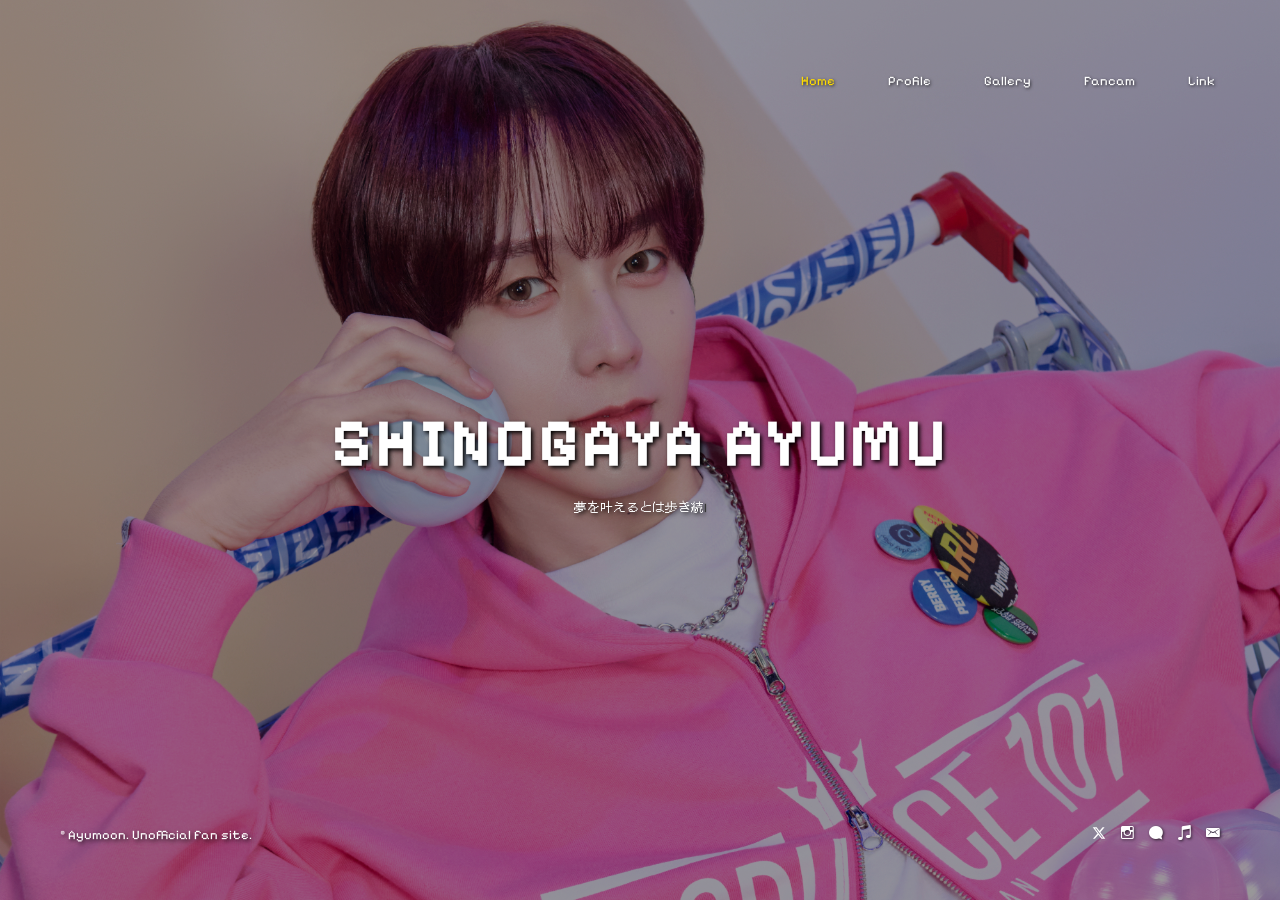
<file: index.html>
<!DOCTYPE html>
<html lang="ja">
<head>
	<meta http-equiv="Content-Type" content="text/html; charset=utf-8" />
	<title>Shinogaya Ayumu Archive</title>
	<meta name="viewport" content="width=device-width, initial-scale=1, maximum-scale=1" />
	
	<link rel="shortcut icon" href="assets/images/favicons/favicon.ico">
	
	<link rel="preconnect" href="https://fonts.googleapis.com">
	<link rel="preconnect" href="https://fonts.gstatic.com" crossorigin>
	<link href="https://fonts.googleapis.com/css2?family=DotGothic16&family=Pixelify+Sans:wght@400..700&display=swap" rel="stylesheet">
	
	<link rel="stylesheet" href="assets/css/glitche-basic.css" />
	<link rel="stylesheet" href="assets/css/ionicons.css" />
	<link rel="stylesheet" href="assets/css/magnific-popup.css" />
	<link rel="stylesheet" href="assets/css/animate.css" />
	<link rel="stylesheet" href="assets/css/main.css" />
	<link rel="stylesheet" href="assets/css/custom.css" />
	<link rel="stylesheet" href="assets/css/skills.css" />
	
	<style>
		/* 元のテンプレート背景を透明化 */
		body, header, footer, .section.started, .container { 
			background: transparent !important; 
		}
		
		/* フォント設定（元の雰囲気を維持） */
		body, h1, h2, h3, h4, h5, h6, p, a, li, dt, dd, .h-title, .h-subtitle, .typed-subtitle, .copy {
			font-family: 'Pixelify Sans', 'DotGothic16', sans-serif !important;
		}
		
		/* ページ全体に背景画像を敷く（最背面） */
		.bg-img-fixed {
			position: fixed;
			top: 0;
			left: 0;
			width: 100%;
			height: 100%;
			z-index: -999;
			object-fit: cover;
			object-position: 48% 30%; /* 被写体の位置に合わせて調整可能です */
		}

		/* 文字を見やすくするための暗い半透明マスク */
		.bg-mask {
			position: fixed;
			top: 0;
			left: 0;
			width: 100%;
			height: 100%;
			background: rgba(0, 0, 0, 0.4);
			z-index: -998;
		}

		/* --- テキストと影の調整 --- */
		/* タイトルの文字色を白にし、きれいでシンプルな黒い影（#000000）をつける */
		.h-title, .h-title span {
			color: #ffffff !important;
			text-shadow: 2px 2px 4px #000000 !important; /* グリッチではなくシンプルな影 */
		}
		
		/* グリッチエフェクト（アニメーションや白い枠）を完全に消す */
		.glitch-effect:before, .glitch-effect:after {
			display: none !important;
		}

		/* サブタイトルやコピーの文字色と影 */
		.typed-subtitle, .h-subtitle p, .copy {
			color: #ffffff !important;
			text-shadow: 2px 2px 4px rgba(0,0,0,0.8);
		}

		/* --- メニューとアイコンの調整 --- */
		/* Xのロゴ（svg）も同じように色が変わるように追加 */
		.top-menu ul li a, .soc a span, .soc a svg {
			color: #ffffff !important;
			text-shadow: 1px 1px 3px rgba(0,0,0,0.7);
			transition: color 0.3s ease;
		}
		
		/* ホバー時のアクセントカラー */
		.top-menu ul li a:hover, .soc a:hover span, .soc a:hover svg, .top-menu ul li.active a {
			color: #ffdc00 !important;
		}

		/* --- レスポンシブ（スマホ）調整 --- */
		/* スマホ（画面幅768px以下）の場合のみ、文字を下にずらして顔に被らないようにする */
		@media screen and (max-width: 768px) {
			.started-content {
				margin-top: 200px !important; /* 被り具合に合わせて数字を調整してください */
			}
		}
	</style>
</head>

<body>
	<img src="assets/images/shinogayaayumu_4.jpg" class="bg-img-fixed" alt="Background">
	<div class="bg-mask"></div>

	<div class="preloader">
		<div class="centrize full-width">
			<div class="vertical-center">
				<div class="pre-inner">
					<div class="load typing-load"><p>loading...</p></div>
					<span class="typed-load"></span>
				</div>
			</div>
		</div>
	</div>
	
	<div class="container">
		<header class="fixed left-0 top-[30px] w-full z-[100] text-right opacity-100 visible">
			<div class="head-top px-[65px] pt-[30px] pb-[15px]">
				<a href="#" class="menu-btn"><span></span></a>
				<div class="top-menu">
					<ul>
						<li class="active ml-[50px] inline-block align-top"><a href="index.html" class="lnk block mt-[12px]">Home</a></li>
						<li class="ml-[50px] inline-block align-top"><a href="profile.html" class="lnk block mt-[12px]">Profile</a></li>
						<li class="ml-[50px] inline-block align-top"><a href="gallery.html" class="lnk block mt-[12px]">Gallery</a></li>
						<li class="ml-[50px] inline-block align-top"><a href="fancam.html" class="lnk block mt-[12px]">Fancam</a></li>
						<li class="ml-[50px] inline-block align-top"><a href="link.html" class="lnk block mt-[12px]">Link</a></li>
					</ul>
				</div>
			</div>
		</header>
		
		<div class="wrapper">
			<div class="section started relative z-[97] opacity-100 visible text-center p-0 m-0">
				<div class="centrize full-width">
					<div class="vertical-center">
						<div class="started-content inline-block align-middle text-center relative">
							<div class="h-title text-[68px] font-bold uppercase tracking-[0.04em] mx-0 mt-[10px] mb-[5px] glitch-effect" data-text="SHINOGAYA AYUMU">SHINOGAYA <span>AYUMU</span></div>
							
							<div class="h-subtitle text-[15px] typing-subtitle">
								<p>夢を叶えるとは歩き続けるということ。</p>
								<p>篠ヶ谷歩夢はうなだれない！</p>
								<p>沼度 724%</p>
								<p>カワイイ × カッコイイ × 不思議 ＝ 超アイドル！</p>
								<p>静岡発、うなぎパイダンスで見つかる男。</p>
								<p>弁当少年団のあの子、もう一度ステージへ。</p>
								<p>顔面、透明感、想い。全部つよい。</p>
								<p>歩夢の底なし沼♡ きゅるフェイスとわたあめボイス。</p>
								<p>仲間思いなリーダーの、ほんわかモーメント。</p>
								<p>知れば知るほど♡ 憑依型パフォ × 指先まで美しい舞</p>
								<p>気付いたら、もう抜け出せない。</p>
								<p>立てば芍薬 座れば牡丹 夢へ歩むは月光花</p>
							</div>
							<span class="typed-subtitle text-[15px]"></span>
						</div>
					</div>
				</div>
			</div>
		</div>
		
		<footer class="fixed bottom-[25px] left-0 px-[60px] pt-[15px] pb-[30px] w-full z-[100] opacity-100 visible">
			<div class="soc float-right">
				<a class="inline-block align-middle ml-[12px]" target="_blank" href="https://x.com/FandomAyumoon">
					<svg xmlns="http://www.w3.org/2000/svg" viewBox="0 0 512 512" style="width: 14px; height: 14px; fill: currentColor; display: inline-block; vertical-align: -2px;">
						<path d="M389.2 48h70.6L305.6 224.2 487 464H345L233.7 318.6 106.5 464H35.8L200.7 275.5 26.8 48H172.4L272.9 180.9 389.2 48zM364.4 421.8h39.1L151.1 88h-42L364.4 421.8z"/>
					</svg>
				</a>
				<a class="inline-block align-middle ml-[12px]" target="_blank" href="https://www.instagram.com/fandomayumoon/"><span class="ion ion-social-instagram-outline text-[17px]"></span></a>
				<a class="inline-block align-middle ml-[12px]" target="_blank" href="https://line.me/ti/g2/Y2MorXW6SwGOvvuHe9HaJ7jqNTz2-7lYUcs_ZA?utm_source=invitation&utm_medium=link_copy&utm_campaign=default&_gl=1*1imnqkj*_gcl_au*MTI2Nzg3ODI4Ni4xNzgwNDc3Njc4*_ga*MjA5MzU4NjMyNi4xNzgwNDc3Njc5*_ga_0PV16Y9CZG*czE3ODA0Nzc2NzkkbzEkZzAkdDE3ODA0Nzc2ODUkajU0JGwwJGgw"><span class="ion ion-chatbubble text-[17px]"></span></a>
				<a class="inline-block align-middle ml-[12px]" target="_blank" href="https://www.tiktok.com/@fandomayumoon"><span class="ion ion-music-note text-[17px]"></span></a>
				<a class="inline-block align-middle ml-[12px]" target="_blank" href="https://mond.how/ja/FandomAyumoon"><span class="ion ion-email text-[17px]"></span></a>
			</div>
			<div class="copy float-left pt-[2px] text-[13px]">© Ayumoon. Unofficial fan site.</div>
			<div class="clr"></div>
		</footer>
	</div>
	
	<script src="assets/js/jquery.min.js"></script>
	<script src="assets/js/typed.js"></script>
	<script src="assets/js/glitche-scripts.js"></script>
</body>
</html>
</file>
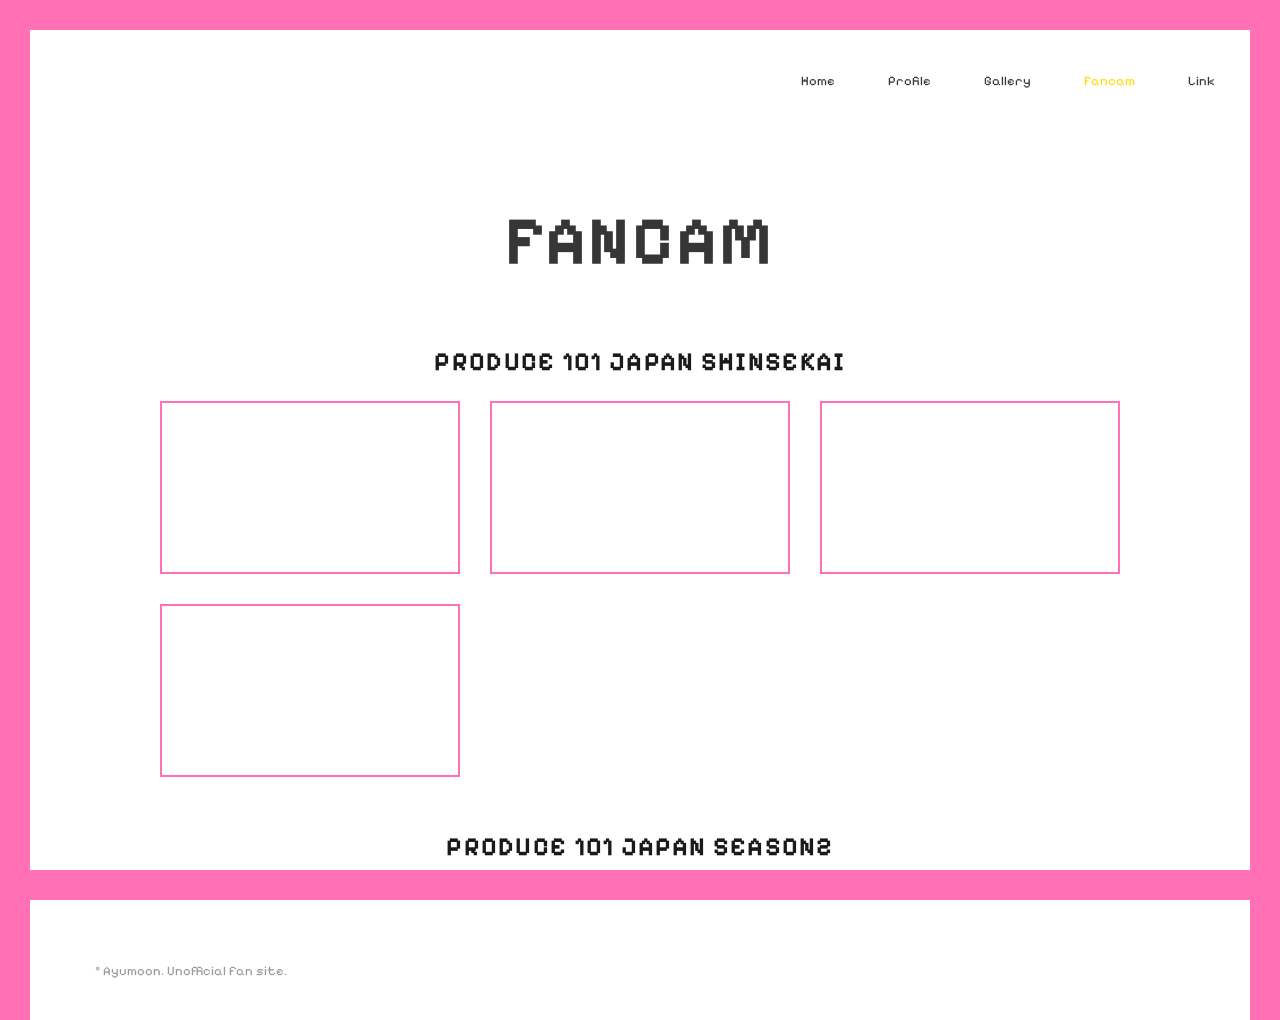
<file: fancam.html>
<!DOCTYPE html>
<html lang="ja">
<head>
	
	<meta http-equiv="Content-Type" content="text/html; charset=utf-8" />
	<title>Fancam - Shinogaya Ayumu Archive</title>
	
	<meta name="viewport" content="width=device-width, initial-scale=1, maximum-scale=1" />
	
	<link rel="preconnect" href="https://fonts.googleapis.com">
	<link rel="preconnect" href="https://fonts.gstatic.com" crossorigin>
	<link href="https://fonts.googleapis.com/css2?family=DotGothic16&family=Pixelify+Sans:wght@400..700&display=swap" rel="stylesheet">
	
	<link rel="stylesheet" href="assets/css/glitche-basic.css" />
	<link rel="stylesheet" href="assets/css/ionicons.css" />
	<link rel="stylesheet" href="assets/css/magnific-popup.css" />
	<link rel="stylesheet" href="assets/css/animate.css" />
	<link rel="stylesheet" href="assets/css/main.css" />
	<link rel="stylesheet" href="assets/css/custom.css" />
	
	<link rel="shortcut icon" href="assets/images/favicons/favicon.ico">
	
	<style>
		/* =========================================
		   PC・スマホ共通：スクロールロックの完全解除
		========================================= */
		html, body, .container, .wrapper {
			height: auto !important;
			overflow-y: auto !important;
			overflow-x: hidden !important;
		}

		/* フォント設定 */
		body, h1, h2, h3, h4, h5, h6, p, a, li, .h-title, .copy {
			font-family: 'Pixelify Sans', 'DotGothic16', sans-serif !important;
		}
		
		/* 枠線基本色 */
		.line.top, .line.bottom, .line.left, .line.right {
			background: #ff70b5 !important;
		}
		
		/* ホバー時の色変更 */
		a:hover, .top-menu ul li a:hover {
			color: #ffdc00 !important;
			transition: color 0.3s ease;
		}
		.top-menu ul li.active a {
			color: #ffdc00 !important;
		}

		/* loadingの文字色を黄色に */
		.typing-load p {
			color: #ffdc00 !important;
		}
		
		/* ファンカムレイアウト（PC） */
		.fancam-grid {
			display: grid;
			grid-template-columns: repeat(auto-fill, minmax(300px, 1fr));
			gap: 30px;
			max-width: 1000px;
			margin: 0 auto;
			padding: 0 20px;
		}

		/* 小見出しのデザイン */
		.fancam-subheading {
			font-size: 26px;
			font-weight: bold;
			color: #1a1a1a;
			margin: 50px 0 20px;
			letter-spacing: 0.05em;
			text-align: center;
		}

		.fancam-item {
			position: relative;
			padding-bottom: 56.25%;
			height: 0;
			overflow: hidden;
			border: 2px solid #ff70b5;
			transition: border-color 0.3s ease;
		}
		.fancam-item:hover {
			border-color: #ffdc00 !important;
		}
		.fancam-item iframe {
			position: absolute;
			top: 0;
			left: 0;
			width: 100%;
			height: 100%;
			border: 0;
		}

		/* フッターを最下部に流す（固定解除） */
		footer {
			position: relative !important;
			bottom: 0 !important;
			left: 0 !important;
			width: 100% !important;
			padding: 30px 65px !important;
			margin-top: 60px;
			background: white;
			z-index: 100;
		}

		/* =========================================
		   スマホ用レスポンシブ設定
		========================================= */
		@media (max-width: 768px) {
			/* ヘッダー＆メニュー */
			header .head-top { padding: 15px 10px !important; }
			.top-menu ul { display: flex; flex-wrap: wrap; justify-content: center; gap: 10px 15px; padding: 0; }
			.top-menu ul li { margin: 0 !important; display: block; }
			.top-menu ul li a { font-size: 14px; margin-top: 5px !important; }
			.menu-btn { display: none !important; }
			
			/* 余白とタイトル */
			.section.started { padding: 100px 0 20px !important; }
			.h-title { font-size: 42px !important; margin-bottom: 20px !important; } /* タイトルを少し大きく */
			.fancam-subheading { font-size: 18px; margin: 40px 0 15px; } /* 小見出しをスマホサイズに */
			
			/* スマホ用フッター調整 */
			footer { padding: 15px !important; text-align: center; margin-top: 40px; }
			footer .copy { float: none !important; display: inline-block; font-size: 11px; }

			/* 動画グリッド（スマホでは縦1列） */
			.fancam-grid { grid-template-columns: 1fr; gap: 20px; padding: 0 15px; }
		}
	</style>
	
</head>

<body>	
	
	<div class="preloader">
		<div class="centrize full-width">
			<div class="vertical-center">
				<div class="pre-inner">
					<div class="load typing-load"><p>loading...</p></div>
					<span class="typed-load"></span>
				</div>
			</div>
		</div>
	</div>
	
	<div class="container">
		
		<header class="fixed left-0 top-[30px] w-full z-[100] text-right bg-white opacity-100 visible">
			<div class="head-top px-[65px] pt-[30px] pb-[15px]">
				<a href="#" class="menu-btn"><span></span></a>
				<div class="top-menu">
					<ul>
						<li class="ml-[50px] inline-block align-top"><a href="index.html" class="lnk block mt-[12px]">Home</a></li>
						<li class="ml-[50px] inline-block align-top"><a href="profile.html" class="lnk block mt-[12px]">Profile</a></li>
						<li class="ml-[50px] inline-block align-top"><a href="gallery.html" class="lnk block mt-[12px]">Gallery</a></li>
						<li class="active ml-[50px] inline-block align-top"><a href="fancam.html" class="lnk block mt-[12px]">Fancam</a></li>
						<li class="ml-[50px] inline-block align-top"><a href="link.html" class="lnk block mt-[12px]">Link</a></li>
					</ul>
				</div>
			</div>
		</header>
		
		<div class="wrapper">
		
			<div class="section started relative z-[97] opacity-100 visible text-center p-0 m-0" style="height: auto; padding: 150px 0 0px;">
				<div class="centrize full-width">
					<div class="vertical-center">
						<div class="started-content inline-block align-middle text-center relative">
							
							<div class="h-title text-[68px] font-bold uppercase tracking-[0.04em] mx-0 mt-[10px] mb-[20px] glitch-effect" data-text="FANCAM"><span>FANCAM</span></div>
							
							<h2 class="fancam-subheading">PRODUCE 101 JAPAN SHINSEKAI</h2>
							<div class="fancam-grid">
								<div class="fancam-item"><iframe src="https://www.youtube.com/embed/mWNIpvKlW5U" title="LEAP HIGH!" allowfullscreen></iframe></div>
								<div class="fancam-item"><iframe src="https://www.youtube.com/embed/3Nq7PGitLOI" title="1分PR" allowfullscreen></iframe></div>
								<div class="fancam-item"><iframe src="https://www.youtube.com/embed/zOi0HiWZrOc" title="歩数計対決" allowfullscreen></iframe></div>
								<div class="fancam-item"><iframe src="https://www.youtube.com/embed/3S4rPGIlpL8" title="公約動画" allowfullscreen></iframe></div>
							</div>

							<h2 class="fancam-subheading">PRODUCE 101 JAPAN SEASON2</h2>
							<div class="fancam-grid">
								<div class="fancam-item"><iframe src="https://www.youtube.com/embed/dDGjFlxTnOw" title="TOXIC" allowfullscreen></iframe></div>
								<div class="fancam-item"><iframe src="https://www.youtube.com/embed/yZfTEd99lR8" title="SHINE" allowfullscreen></iframe></div>
								<div class="fancam-item"><iframe src="https://www.youtube.com/embed/1WAF8vkWZWE" title="ファイナル" allowfullscreen></iframe></div>
							</div>

						</div>
					</div>
				</div>
			</div>
		
		</div>
		
		<footer class="fixed">
			<div class="copy float-left pt-[2px] text-[13px] text-[#999]">© Ayumoon. Unofficial fan site.</div>
			<div class="clr"></div>
		</footer>
		
		<div class="line top"></div>
		<div class="line bottom"></div>
		<div class="line left"></div>
		<div class="line right"></div>
		
	</div>
	
	<script src="assets/js/jquery.min.js"></script>
	<script src="assets/js/jquery.validate.js"></script>
	<script src="assets/js/typed.js"></script>
	<script src="assets/js/magnific-popup.js"></script>
	<script src="assets/js/imagesloaded.pkgd.js"></script>
	<script src="assets/js/isotope.pkgd.js"></script>
	
	<script src="assets/js/glitche-scripts.js"></script>
	
</body>
</html>
</file>
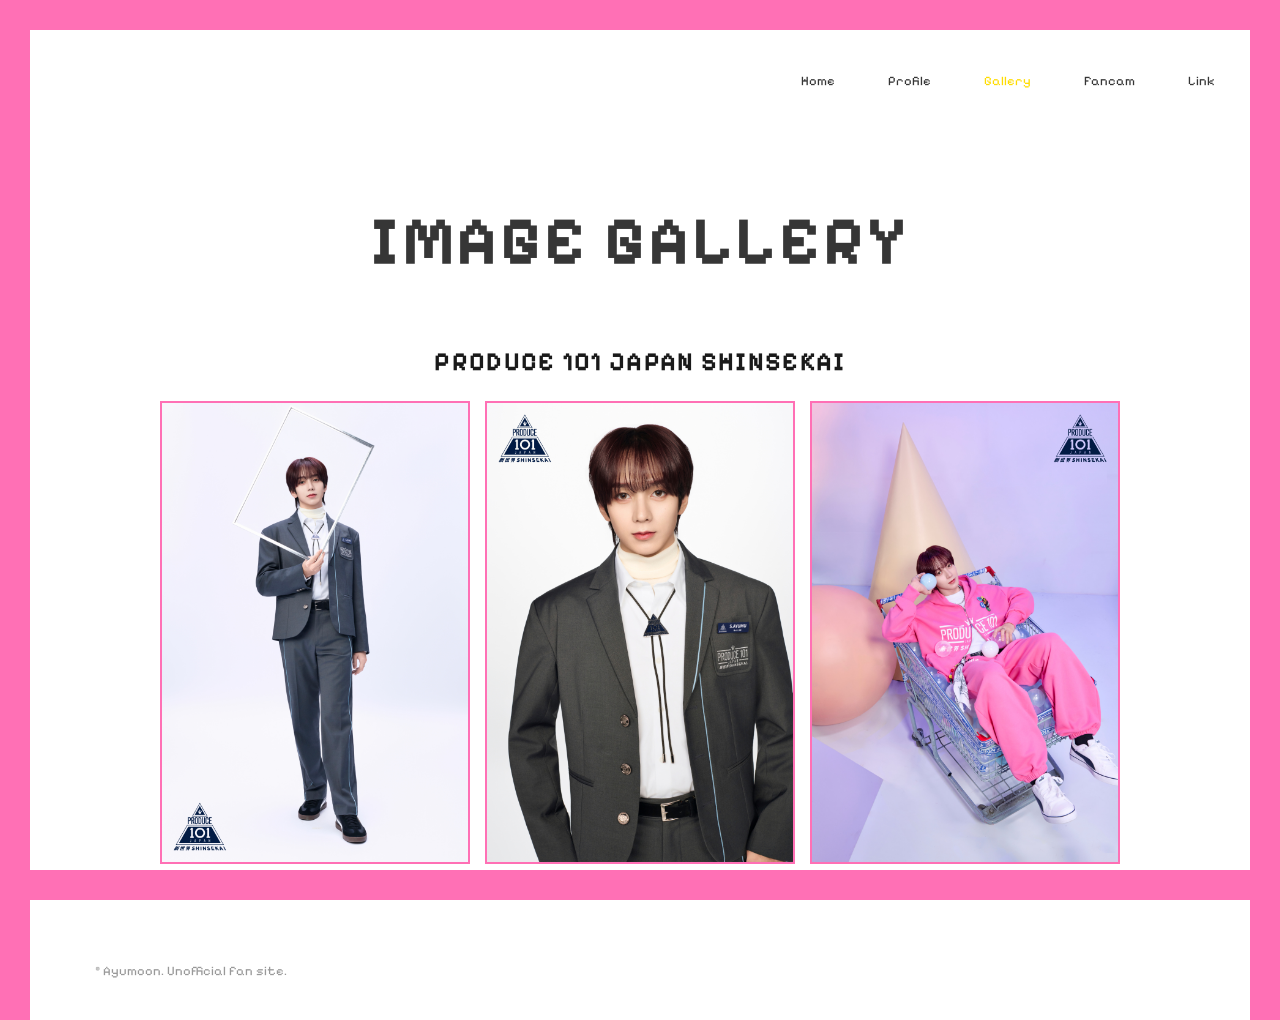
<file: gallery.html>
<!DOCTYPE html>
<html lang="ja">
<head>
	
	<meta http-equiv="Content-Type" content="text/html; charset=utf-8" />
	<title>Gallery - Shinogaya Ayumu Archive</title>
	
	<meta name="viewport" content="width=device-width, initial-scale=1, maximum-scale=1" />
	
	<link rel="preconnect" href="https://fonts.googleapis.com">
	<link rel="preconnect" href="https://fonts.gstatic.com" crossorigin>
	<link href="https://fonts.googleapis.com/css2?family=DotGothic16&family=Pixelify+Sans:wght@400..700&display=swap" rel="stylesheet">
	
	<link rel="stylesheet" href="assets/css/glitche-basic.css" />
	<link rel="stylesheet" href="assets/css/ionicons.css" />
	<link rel="stylesheet" href="assets/css/magnific-popup.css" />
	<link rel="stylesheet" href="assets/css/animate.css" />
	<link rel="stylesheet" href="assets/css/main.css" />
	<link rel="stylesheet" href="assets/css/custom.css" />
	
	<link rel="shortcut icon" href="assets/images/favicons/favicon.ico">
	
	<style>
		/* =========================================
		   PC・スマホ共通：スクロールロックの完全解除
		========================================= */
		html, body, .container, .wrapper {
			height: auto !important;
			overflow-y: auto !important;
			overflow-x: hidden !important;
		}

		/* フォント設定 */
		body, h1, h2, h3, h4, h5, h6, p, a, li, .h-title, .copy {
			font-family: 'Pixelify Sans', 'DotGothic16', sans-serif !important;
		}
		
		/* 枠線基本色 */
		.line.top, .line.bottom, .line.left, .line.right {
			background: #ff70b5 !important;
		}
		
		/* ホバー時の色変更 */
		a:hover, .top-menu ul li a:hover {
			color: #ffdc00 !important;
			transition: color 0.3s ease;
		}
		.top-menu ul li.active a {
			color: #ffdc00 !important;
		}
		
		/* 小見出しのデザイン */
		.gallery-subheading {
			font-size: 26px;
			font-weight: bold;
			color: #1a1a1a;
			margin: 50px 0 20px;
			letter-spacing: 0.05em;
			text-align: center;
		}

		/* ギャラリーレイアウト（PC） */
		.gallery-grid {
			display: grid;
			grid-template-columns: repeat(auto-fill, minmax(250px, 1fr));
			gap: 15px;
			max-width: 1000px;
			margin: 0 auto;
			padding: 0 20px;
		}
		.gallery-item {
			border: 2px solid #ff70b5;
			transition: border-color 0.3s ease;
			overflow: hidden; /* ホバー時の拡大用 */
			display: block;
			background: #eee; /* 読み込み前の背景色 */
			min-height: 200px; /* 万が一の画像切れ時も潰れないように最低限の高さを確保 */
		}
		.gallery-item:hover {
			border-color: #ffdc00 !important;
		}
		.gallery-item img {
			display: block;
			width: 100%;
			height: auto; /* 縦横比を維持して表示（見切れ防止） */
			transition: transform 0.3s ease;
		}
		.gallery-item:hover img {
			transform: scale(1.05);
		}

		/* フッターを最下部に流す（固定解除） */
		footer {
			position: relative !important;
			bottom: 0 !important;
			left: 0 !important;
			width: 100% !important;
			padding: 30px 65px !important;
			margin-top: 60px;
			background: white;
			z-index: 100;
		}

		/* =========================================
		   スマホ用レスポンシブ設定
		========================================= */
		@media (max-width: 768px) {
			/* ヘッダー＆メニュー */
			header .head-top { padding: 15px 10px !important; }
			.top-menu ul { display: flex; flex-wrap: wrap; justify-content: center; gap: 10px 15px; padding: 0; }
			.top-menu ul li { margin: 0 !important; display: block; }
			.top-menu ul li a { font-size: 14px; margin-top: 5px !important; }
			.menu-btn { display: none !important; }
			
			/* 余白とタイトル */
			.section.started { padding: 100px 0 20px !important; }
			.h-title { font-size: 42px !important; margin-bottom: 20px !important; }
			.gallery-subheading { font-size: 18px; margin: 40px 0 15px; }
			
			/* スマホ用フッター調整 */
			footer { padding: 15px !important; text-align: center; margin-top: 40px; }
			footer .copy { float: none !important; display: inline-block; font-size: 11px; }

			/* ギャラリー（スマホでは2列） */
			.gallery-grid { grid-template-columns: repeat(2, 1fr); gap: 10px; padding: 0 15px; }
			.gallery-item { min-height: 120px; } /* スマホ用の潰れ防止サイズ */
		}
	</style>
	
</head>

<body>	
	
	<div class="preloader">
		<div class="centrize full-width">
			<div class="vertical-center">
				<div class="pre-inner">
					<div class="load typing-load"><p>loading...</p></div>
					<span class="typed-load"></span>
				</div>
			</div>
		</div>
	</div>
	
	<div class="container">
		
		<header class="fixed left-0 top-[30px] w-full z-[100] text-right bg-white opacity-100 visible">
			<div class="head-top px-[65px] pt-[30px] pb-[15px]">
				<a href="#" class="menu-btn"><span></span></a>
				<div class="top-menu">
					<ul>
						<li class="ml-[50px] inline-block align-top"><a href="index.html" class="lnk block mt-[12px]">Home</a></li>
						<li class="ml-[50px] inline-block align-top"><a href="profile.html" class="lnk block mt-[12px]">Profile</a></li>
						<li class="active ml-[50px] inline-block align-top"><a href="gallery.html" class="lnk block mt-[12px]">Gallery</a></li>
						<li class="ml-[50px] inline-block align-top"><a href="fancam.html" class="lnk block mt-[12px]">Fancam</a></li>
						<li class="ml-[50px] inline-block align-top"><a href="link.html" class="lnk block mt-[12px]">Link</a></li>
					</ul>
				</div>
			</div>
		</header>
		
		<div class="wrapper">
		
			<div class="section started relative z-[97] opacity-100 visible text-center p-0 m-0" style="height: auto; padding: 150px 0 0px;">
				<div class="centrize full-width">
					<div class="vertical-center">
						<div class="started-content inline-block align-middle text-center relative">
							
							<div class="h-title text-[68px] font-bold uppercase tracking-[0.04em] mx-0 mt-[10px] mb-[20px] glitch-effect" data-text="IMAGE GALLERY">IMAGE <span>GALLERY</span></div>
							
							<h2 class="gallery-subheading">PRODUCE 101 JAPAN SHINSEKAI</h2>
							<div class="gallery-grid">
								<div class="gallery-item"><img src="assets/images/shinogayaayumu_1.jpg"></div>
								<div class="gallery-item"><img src="assets/images/shinogayaayumu_2.jpg"></div>
								<div class="gallery-item"><img src="assets/images/shinogayaayumu_3.jpg"></div>
								<div class="gallery-item"><img src="assets/images/shinogayaayumu_4.jpg"></div>
								<div class="gallery-item"><img src="assets/images/shinogayaayumu_5.jpg"></div>
								<div class="gallery-item"><img src="assets/images/shinogayaayumu_6.jpg"></div>
							</div>

							<h2 class="gallery-subheading">PRODUCE 101 JAPAN SEASON2</h2>
							<div class="gallery-grid">
								<div class="gallery-item"><img src="assets/images/043_shinogayaayumu_1.jpg"></div>
								<div class="gallery-item"><img src="assets/images/043_shinogayaayumu_2.jpg"></div>
								<div class="gallery-item"><img src="assets/images/043_shinogayaayumu_3.jpg"></div>
								<div class="gallery-item"><img src="assets/images/043_shinogayaayumu_4.jpg"></div>
								<div class="gallery-item"><img src="assets/images/043_shinogayaayumu_5.jpg"></div>
								<div class="gallery-item"><img src="assets/images/043_shinogayaayumu_6.jpg"></div>
								<div class="gallery-item"><img src="assets/images/043_shinogayaayumu_7.jpg"></div>
								<div class="gallery-item"><img src="assets/images/043_shinogayaayumu_8.jpg"></div>
								<div class="gallery-item"><img src="assets/images/043_shinogayaayumu_9.jpg"></div>
								<div class="gallery-item"><img src="assets/images/043_shinogayaayumu_10.jpg"></div>
							</div>

						</div>
					</div>
				</div>
			</div>
		
		</div>
		
		<footer class="fixed">
			<div class="copy float-left pt-[2px] text-[13px] text-[#999]">© Ayumoon. Unofficial fan site.</div>
			<div class="clr"></div>
		</footer>
		
		<div class="line top"></div>
		<div class="line bottom"></div>
		<div class="line left"></div>
		<div class="line right"></div>
		
	</div>
	
	<script src="assets/js/jquery.min.js"></script>
	<script src="assets/js/jquery.validate.js"></script>
	<script src="assets/js/typed.js"></script>
	<script src="assets/js/magnific-popup.js"></script>
	<script src="assets/js/imagesloaded.pkgd.js"></script>
	<script src="assets/js/isotope.pkgd.js"></script>
	
	<script src="assets/js/glitche-scripts.js"></script>
	
</body>
</html>
</file>
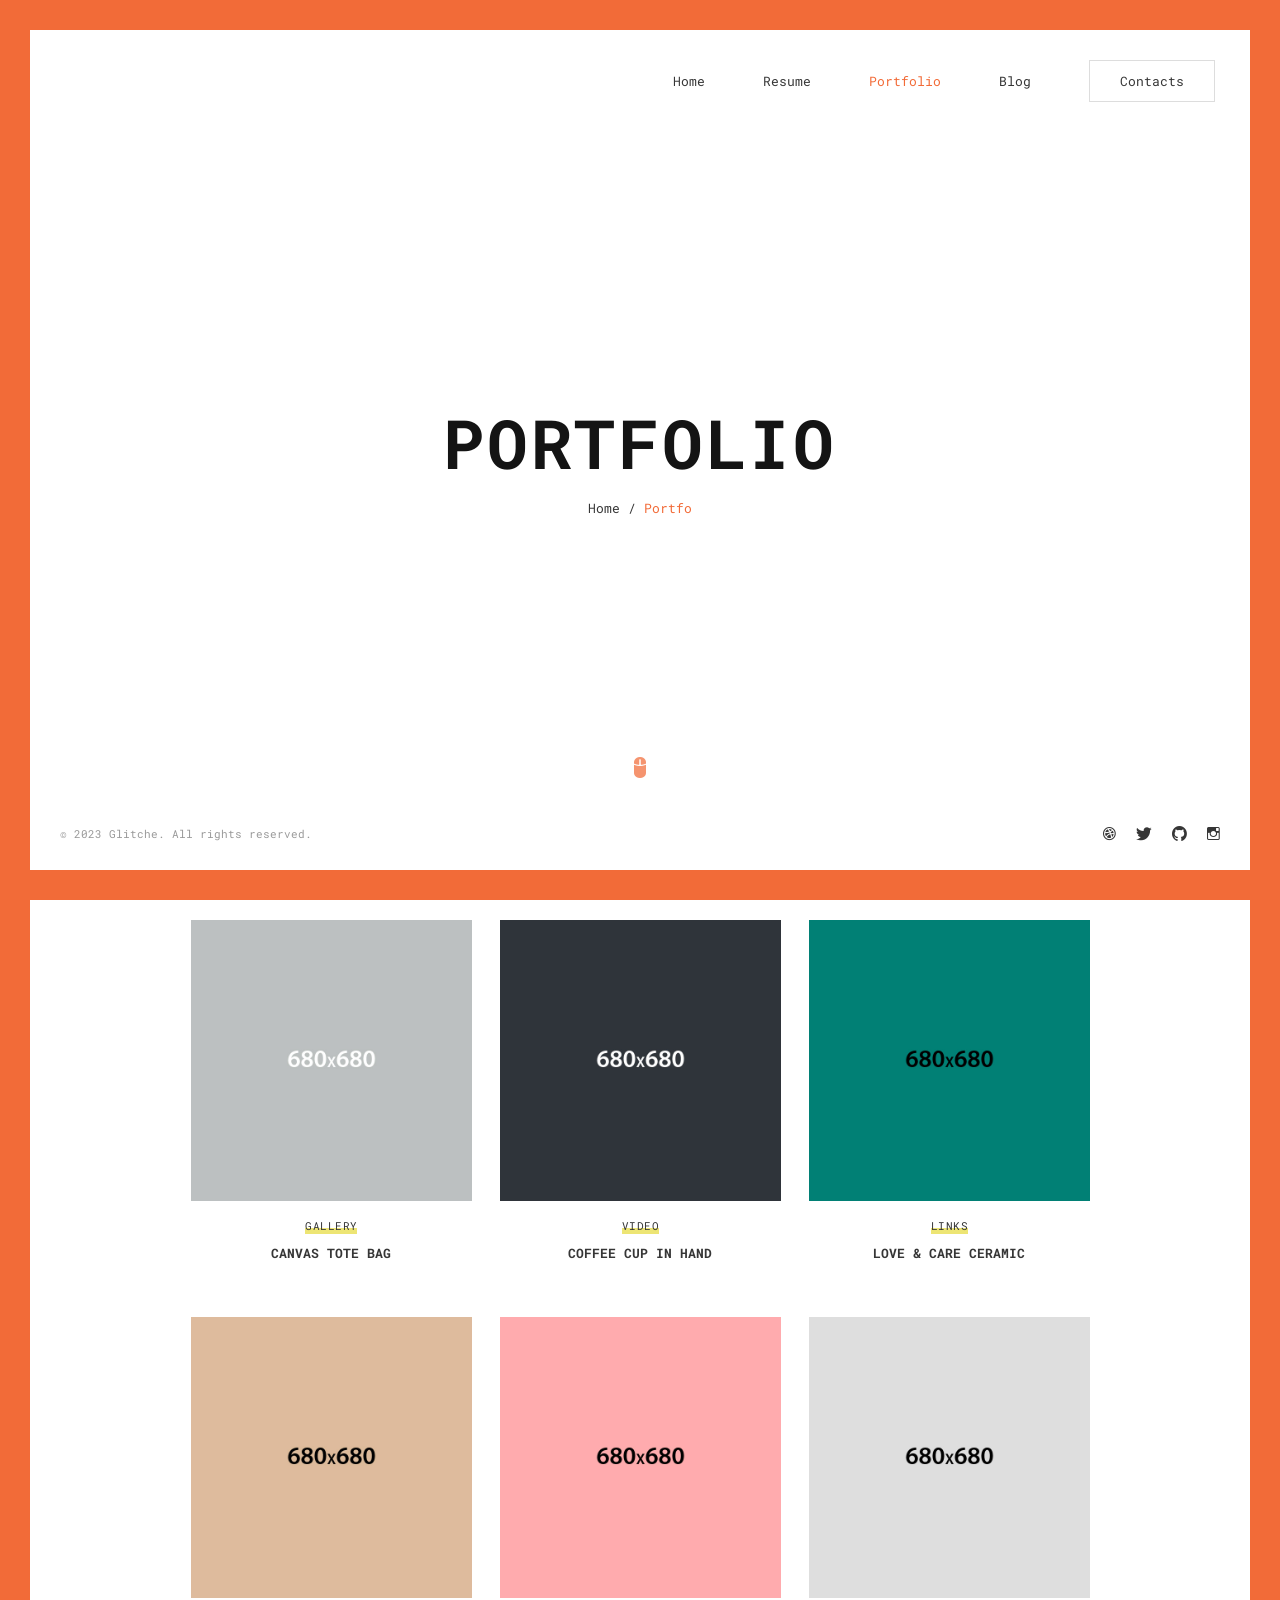
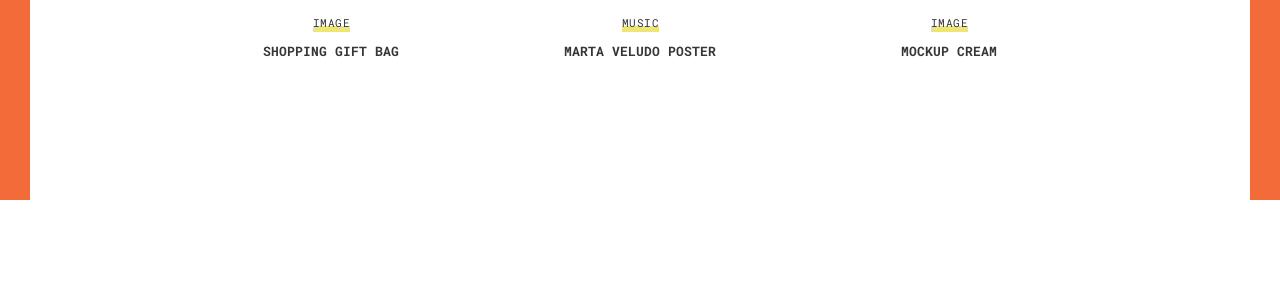
<file: portfolio.html>
<!DOCTYPE html>
<html lang="en">
<head>
	
	<!-- Basic -->
    <meta http-equiv="Content-Type" content="text/html; charset=utf-8" />
	<title>Glitche - Portfolio</title>
	<meta name="description" content="">
	<meta name="keywords" content="">
	
	<!-- Mobile Specific Metas -->
	<meta name="viewport" content="width=device-width, initial-scale=1, maximum-scale=1" />
	
	<!-- Load Fonts -->
	<link href='https://fonts.googleapis.com/css?family=Roboto+Mono:400,100,300italic,300,100italic,400italic,500,500italic,700,700italic&amp;subset=latin,cyrillic' rel='stylesheet'>
	
	<!-- CSS -->
	<link rel="stylesheet" href="assets/css/glitche-basic.css" />
	<link rel="stylesheet" href="assets/css/ionicons.css" />
	<link rel="stylesheet" href="assets/css/magnific-popup.css" />
	<link rel="stylesheet" href="assets/css/animate.css" />
	<link rel="stylesheet" href="assets/css/main.css" />
	<link rel="stylesheet" href="assets/css/custom.css" />
	<link rel="stylesheet" href="assets/css/skills.css" />
	
	<!-- Dark Mode -->
	<!-- <link rel="stylesheet" href="assets/css/dark.css" /> -->

	<!--[if lt IE 9]>
	<script src="http://css3-mediaqueries-js.googlecode.com/svn/trunk/css3-mediaqueries.js"></script>
	<script src="http://html5shim.googlecode.com/svn/trunk/html5.js"></script>
	<![endif]-->
	
	<!-- Favicons -->
	<link rel="shortcut icon" href="assets/images/favicons/favicon.ico">
	
</head>

<body>	
	
	<!-- Preloader -->
	<div class="preloader">
		<div class="centrize full-width">
			<div class="vertical-center">
				<div class="pre-inner">
					<div class="load typing-load"><p>loading...</p></div>
					<span class="typed-load"></span>
				</div>
			</div>
		</div>
	</div>
	
	<!-- Container -->
	<div class="container">
		
		<!-- Header -->
		<header class="fixed left-0 top-[30px] w-full z-[100] text-right bg-white opacity-100 visible">
			<div class="head-top px-[65px] pt-[30px] pb-[15px]">
				<a href="#" class="menu-btn"><span></span></a>
				<div class="top-menu">
					<ul>
						<li class="ml-[50px] inline-block align-top"><a href="index.html" class="lnk block mt-[12px]">Home</a></li>
						<li class="ml-[50px] inline-block align-top"><a href="resume.html" class="lnk block mt-[12px]">Resume</a></li>
						<li class="active ml-[50px] inline-block align-top"><a href="portfolio.html" class="lnk block mt-[12px]">Portfolio</a></li>
						<li class="ml-[50px] inline-block align-top"><a href="blog.html" class="lnk block mt-[12px]">Blog</a></li>
						<li class="ml-[50px] inline-block align-top"><a href="contacts.html" class="btn mt-0">Contacts</a></li>
					</ul>
				</div>
			</div>
		</header>
		
		<!-- Wrapper -->
		<div class="wrapper">
		
			<!-- Started -->
			<div class="section started relative z-[97] opacity-100 visible text-center p-0 m-0">
				<div class="centrize full-width">
					<div class="vertical-center">
						<div class="started-content inline-block align-middle text-center relative">
							<div class="h-title text-[68px] font-roboto text-[#141414] font-bold uppercase tracking-[0.04em] mx-0 mt-[10px] mb-[5px] glitch-effect" data-text="Portfolio">Portfolio</div>
							<div class="h-subtitle typing-bread text-[13px]">
								<p><a href="index.html">Home</a> / <span class="text-extra-color">Portfolio</span></p>
							</div>
							<span class="typed-bread"></span>
						</div>
					</div>
				</div>
				<a href="#" class="mouse_btn text-[24px] text-extra-color text-center absolute w-[20px] h-[40px] left-1/2 bottom-[80px] ml-[-10px]"><span class="ion ion-mouse relative top-0"></span></a>
			</div>
			
			<!-- Works -->
			<div class="section works relative z-[97] px-[80px] pt-0 pb-[150px] opacity-100 visible">
				<div class="content relative">

					<div class="filter-menu">
						<div class="filters mb-[30px]">
							<div class="btn-group inline-block align-top">
								<label data-text="All" class="glitch-effect inline-block align-top mr-[25px] text-[13px] text-[#363636] cursor-pointer relative pb-0">
									<input class="!hidden" type="radio" name="fl_radio" value=".box-item" />All
								</label>
							</div>
							<div class="btn-group inline-block align-top">
								<label data-text="Video" class="inline-block align-top mr-[25px] text-[13px] text-[#363636] cursor-pointer relative pb-0">
									<input class="!hidden" type="radio" name="fl_radio" value=".f-video" />Video
								</label>
							</div>
							<div class="btn-group inline-block align-top">
								<label data-text="Music" class="inline-block align-top mr-[25px] text-[13px] text-[#363636] cursor-pointer relative pb-0">
									<input class="!hidden" type="radio" name="fl_radio" value=".f-music" />Music
								</label>
							</div>
							<div class="btn-group inline-block align-top">
								<label data-text="Links" class="inline-block align-top mr-[25px] text-[13px] text-[#363636] cursor-pointer relative pb-0">
									<input class="!hidden" type="radio" name="fl_radio" value=".f-links" />Links
								</label>
							</div>
							<div class="btn-group inline-block align-top">
								<label data-text="Image" class="inline-block align-top mr-[25px] text-[13px] text-[#363636] cursor-pointer relative pb-0">
									<input class="!hidden" type="radio" name="fl_radio" value=".f-image" />Image
								</label>
							</div>
							<div class="btn-group inline-block align-top">
								<label data-text="Gallery" class="inline-block align-top mr-[25px] text-[13px] text-[#363636] cursor-pointer relative pb-0">
									<input class="!hidden" type="radio" name="fl_radio" value=".f-gallery" />Gallery
								</label>
							</div>
						</div>
					</div>

					<div class="box-items portfolio-items relative overflow-hidden ml-[-3%]">	

						<div class="box-item f-gallery w-[30.333333%] mt-0 mr-0 mb-[3%] ml-[3%] relative overflow-hidden text-center">
							<div class="image relative">
								<a href="#gallery-1" class="has-popup-gallery block text-[0]">
									<img class="w-full h-auto relative top-0" src="assets/images/works/work1.jpg" alt="" />
									<span class="info text-center w-full h-full block absolute left-0 top-0 opacity-0 p-[18px]">
										<span class="centrize w-full max-w-full bg-extra-color">
											<span class="vertical-center">
												<span class="ion ion-images text-white text-[28px] inline-block"></span>
											</span>
										</span>
									</span>
								</a>
								<div id="gallery-1" class="mfp-hide">
									<a class="block text-[0]" href="assets/images/works/work1.jpg"></a>
									<a class="block text-[0]" href="assets/images/works/work2.jpg"></a>
									<a class="block text-[0]" href="assets/images/works/work3.jpg"></a>
									<a class="block text-[0]" href="assets/images/works/work4.jpg"></a>
								</div>
							</div>
							<div class="desc relative pt-[15px] pb-[5px] px-[45px]">
								<div class="category mt-0 mx-0 mb-[10px] inline-block text-[11px] text-[#363636] uppercase tracking-[0.04em]">Gallery</div>
								<a href="#gallery-1" class="name has-popup-gallery h-[40px] block text-[#363636] text-[13px] font-bold uppercase">Canvas Tote Bag</a>
							</div>
						</div>

						<div class="box-item f-video w-[30.333333%] mt-0 mr-0 mb-[3%] ml-[3%] relative overflow-hidden text-center">
							<div class="image relative">
								<a href="https://youtu.be/S4L8T2kFFck" class="has-popup-video block text-[0]">
									<img class="w-full h-auto relative top-0" src="assets/images/works/work2.jpg" alt="" />
									<span class="info text-center w-full h-full block absolute left-0 top-0 opacity-0 p-[18px]">
										<span class="centrize w-full max-w-full bg-extra-color">
											<span class="vertical-center">
												<span class="ion ion-videocamera text-white text-[28px] inline-block"></span>
											</span>
										</span>
									</span>
								</a>
							</div>
							<div class="desc relative pt-[15px] pb-[5px] px-[45px]">
								<div class="category mt-0 mx-0 mb-[10px] inline-block text-[11px] text-[#363636] uppercase tracking-[0.04em]">Video</div>
								<a href="https://youtu.be/S4L8T2kFFck" class="name has-popup-video h-[40px] block text-[#363636] text-[13px] font-bold uppercase">Coffee Cup In Hand</a>
							</div>
						</div>

						<div class="box-item f-links w-[30.333333%] mt-0 mr-0 mb-[3%] ml-[3%] relative overflow-hidden text-center">
							<div class="image relative">
								<a href="https://themeforest.net/user/marketify" class="has-popup-link block text-[0]">
									<img class="w-full h-auto relative top-0" src="assets/images/works/work8.jpg" alt="" />
									<span class="info text-center w-full h-full block absolute left-0 top-0 opacity-0 p-[18px]">
										<span class="centrize w-full max-w-full bg-extra-color">
											<span class="vertical-center">
												<span class="ion ion-link text-white text-[28px] inline-block"></span>
											</span>
										</span>
									</span>
								</a>
							</div>
							<div class="desc relative pt-[15px] pb-[5px] px-[45px]">
								<div class="category mt-0 mx-0 mb-[10px] inline-block text-[11px] text-[#363636] uppercase tracking-[0.04em]">Links</div>
								<a href="https://themeforest.net/user/marketify" class="name has-popup-link h-[40px] block text-[#363636] text-[13px] font-bold uppercase">Love & Care Ceramic</a>
							</div>
						</div>

						<div class="box-item f-image w-[30.333333%] mt-0 mr-0 mb-[3%] ml-[3%] relative overflow-hidden text-center">
							<div class="image relative">
								<a href="assets/images/works/work4.jpg" class="has-popup-image block text-[0]">
									<img class="w-full h-auto relative top-0" src="assets/images/works/work4.jpg" alt="" />
									<span class="info text-center w-full h-full block absolute left-0 top-0 opacity-0 p-[18px]">
										<span class="centrize w-full max-w-full bg-extra-color">
											<span class="vertical-center">
												<span class="ion ion-image text-white text-[28px] inline-block"></span>
											</span>
										</span>
									</span>
								</a>
							</div>
							<div class="desc relative pt-[15px] pb-[5px] px-[45px]">
								<div class="category mt-0 mx-0 mb-[10px] inline-block text-[11px] text-[#363636] uppercase tracking-[0.04em]">Image</div>
								<a href="assets/images/works/work4.jpg" class="name has-popup-image h-[40px] block text-[#363636] text-[13px] font-bold uppercase">Shopping gift bag</a>
							</div>
						</div>

						<div class="box-item f-music w-[30.333333%] mt-0 mr-0 mb-[3%] ml-[3%] relative overflow-hidden text-center">
							<div class="image relative">
								<a href="https://w.soundcloud.com/player/?visual=true&#038;url=http%3A%2F%2Fapi.soundcloud.com%2Ftracks%2F221650664&#038;show_artwork=true" class="has-popup-music block text-[0]">
									<img class="w-full h-auto relative top-0" src="assets/images/works/work6.jpg" alt="" />
									<span class="info text-center w-full h-full block absolute left-0 top-0 opacity-0 p-[18px]">
										<span class="centrize w-full max-w-full bg-extra-color">
											<span class="vertical-center">
												<span class="ion ion-music-note text-white text-[28px] inline-block"></span>
											</span>
										</span>
									</span>
								</a>
							</div>
							<div class="desc relative pt-[15px] pb-[5px] px-[45px]">
								<div class="category mt-0 mx-0 mb-[10px] inline-block text-[11px] text-[#363636] uppercase tracking-[0.04em]">Music</div>
								<a href="https://w.soundcloud.com/player/?visual=true&#038;url=http%3A%2F%2Fapi.soundcloud.com%2Ftracks%2F221650664&#038;show_artwork=true" class="name has-popup-music h-[40px] block text-[#363636] text-[13px] font-bold uppercase">Marta Veludo Poster</a>
							</div>
						</div>

						<div class="box-item f-image w-[30.333333%] mt-0 mr-0 mb-[3%] ml-[3%] relative overflow-hidden text-center">
							<div class="image relative">
								<a href="assets/images/works/work3.jpg" class="has-popup-image block text-[0]">
									<img class="w-full h-auto relative top-0" src="assets/images/works/work3.jpg" alt="" />
									<span class="info text-center w-full h-full block absolute left-0 top-0 opacity-0 p-[18px]">
										<span class="centrize w-full max-w-full bg-extra-color">
											<span class="vertical-center">
												<span class="ion ion-image text-white text-[28px] inline-block"></span>
											</span>
										</span>
									</span>
								</a>
							</div>
							<div class="desc relative pt-[15px] pb-[5px] px-[45px]">
								<div class="category mt-0 mx-0 mb-[10px] inline-block text-[11px] text-[#363636] uppercase tracking-[0.04em]">Image</div>
								<a href="assets/images/works/work3.jpg" class="name has-popup-image h-[40px] block text-[#363636] text-[13px] font-bold uppercase">Mockup Cream</a>
							</div>
						</div>

					</div>

					<div class="clear"></div>
				</div>
			</div>
		
		</div>
		
		<!-- Footer -->
		<footer class="fixed bottom-[25px] left-0 px-[60px] pt-[15px] pb-[30px] w-full bg-white z-[100] opacity-100 visible">
			<div class="soc float-right">
				<a class="inline-block align-middle ml-[12px]" target="_blank" href="https://dribbble.com/"><span class="ion ion-social-dribbble text-[17px] text-[#363636]"></span></a>
				<a class="inline-block align-middle ml-[12px]" target="_blank" href="https://twitter.com/"><span class="ion ion-social-twitter text-[17px] text-[#363636]"></span></a>
				<a class="inline-block align-middle ml-[12px]" target="_blank" href="https://github.com/"><span class="ion ion-social-github text-[17px] text-[#363636]"></span></a>
				<a class="inline-block align-middle ml-[12px]" target="_blank" href="https://www.instagram.com/"><span class="ion ion-social-instagram-outline text-[17px] text-[#363636]"></span></a>
			</div>
			<div class="copy float-left pt-[2px] text-[11px] text-[#999]">© 2023 Glitche. All rights reserved.</div>
			<div class="clr"></div>
		</footer>
		
		<!-- Lines -->
		<div class="line top"></div>
		<div class="line bottom"></div>
		<div class="line left"></div>
		<div class="line right"></div>
		
	</div>
	
	<!-- jQuery Scripts -->
    <script src="assets/js/jquery.min.js"></script>
	<script src="assets/js/jquery.validate.js"></script>
	<script src="assets/js/typed.js"></script>
	<script src="assets/js/magnific-popup.js"></script>
	<script src="assets/js/imagesloaded.pkgd.js"></script>
	<script src="assets/js/isotope.pkgd.js"></script>
	
	<!-- Main Scripts -->
	<script src="assets/js/glitche-scripts.js"></script>
	
</body>
</html>
</file>
<file: assets/css/glitche-basic.css>
/**
*	Glitche - CV/Resume/Portfolio Template (HTML)
*	Version: 1.3
*	Author: beshleyua
*	Author URL: http://themeforest.net/user/beshleyua
*	Copyright © Cvio by beshleyua. All Rights Reserved.
**/

/* TABLE OF CONTENTS
	1. Basic
	2. Container
	3. Columns
	4. Typography
	5. Links
	6. Buttons
	7. Preloader
	8. Forms
	9. Lists
	10. Code
	11. Tables
	12. Alignment
	13. Text Formating
	14. Blockquote
	15. Animations
*/

/* 1. Basic */
html {
	margin-right: 0!important;
}

body {
	margin: 0;
	padding: 0;
	border: none;
	font-family: 'Roboto Mono';
	font-size: 13px;
	color: #363636;
	background: #fff;
	letter-spacing: 0;
	font-weight: 400;
	overflow-x:hidden;
}

body header,
body footer,
body .section {
	opacity: 0;
	visibility: hidden;
}

body.loaded header,
body.loaded footer,
body.loaded .section {
	opacity: 1;
	visibility: visible;
}

* {
	box-sizing: border-box;
	-webkit-box-sizing: border-box;
}

.clear {
	clear: both;
}


/* 2. Container */
.container {
	position: relative !important;
	margin: 30px !important;
	overflow: hidden !important;
	background: #ffffff !important;
	max-width:100% !important;
	padding:0px !important;
	width:auto !important;
}

@media (max-width: 840px) {
	.container {
		margin: 15px !important;
	}

}

.container .line {
	content: '';
	position: fixed;
	background: var(--extra-color);
	z-index: 105;
}

.container .line.top {
	left: 0;
	top: 0;
	width: 100%;
	height: 30px;
}

@media (max-width: 840px) {
	.container .line.top {
		height: 15px;
	}

}

.container .line.bottom {
	left: 0;
	top: auto;
	bottom: 0;
	width: 100%;
	height: 30px;
}

@media (max-width: 840px) {
	.container .line.bottom {
		height: 15px;
	}

}

.container .line.left {
	left: 0;
	top: 0;
	width: 30px;
	height: 200%;
}

@media (max-width: 840px) {
	.container .line.left {
		width: 15px;
	}

}

.container .line.right {
	left: auto;
	right: 0;
	top: 0;
	width: 30px;
	height: 200%;
}

@media (max-width: 840px) {
	.container .line.right {
		width: 15px;
	}

}

.wrapper {
	overflow: hidden;
	position: relative;
	margin: 0 auto;
	max-width: 1060px;
}

/* 3. Columns */
.cols {
	position: relative;
}

.cols .col.col-sm {
	float: left;
	width: 25%;
}

@media (max-width: 840px) {
	.cols .col.col-sm {
		width: 100%;
	}

}

.cols .col.col-lg {
	float: left;
	width: 75%;
}

@media (max-width: 840px) {
	.cols .col.col-lg {
		width: 100%;
	}

}

.cols .col.col-md {
	float: left;
	width: 50%;
}

@media (max-width: 840px) {
	.cols .col.col-md {
		width: 100%;
	}

}

.cols:after {
	content: '';
	display: block;
	clear: both;
}

/* 4. Typography */
h1,
h2,
h3,
h4,
h5,
h6 {
	font-weight: 500;
	font-family: 'Roboto Mono';
	margin: 0;
	margin-bottom: 30px;
	color: #141414;
}

h1 {
	font-size: 26px;
}

h2 {
	font-size: 23px;
}

h3 {
	font-size: 20px;
}

h4 {
	font-size: 18px;
}

h5 {
	font-size: 16px;
}

h6 {
	font-size: 14px;
}

p {
	font-size: 13px;
	line-height: 23px;
	padding: 0;
	margin: 30px 0 !important;
}

strong {
	font-weight: 500;
}

/* 5. Links */
a {
	color: #363636;
	text-decoration: none;
	opacity: 1;
	outline: none;
}

a:hover {
	text-decoration: none;
	color: var(--extra-color);
}

/* 6. Buttons */
a.btn,
.btn {
	display: inline-block;
	vertical-align: middle;
	height: 42px;
	line-height: 40px;
	text-align: center;
	color: #363636;
	font-size: 13px;
	background: none;
	border: 1px solid #dddddd;
	position: relative;
	overflow: hidden;
	padding: 0 30px;
	cursor: pointer;
	transition: all 0.3s ease 0s;
	-moz-transition: all 0.3s ease 0s;
	-webkit-transition: all 0.3s ease 0s;
	-o-transition: all 0.3s ease 0s;
}

a.btn.fill,
.btn.fill {
	color: #ffffff;
	background: var(--extra-color);
	border: 1px solid var(--extra-color);
}

a.btn:hover,
.btn:hover {
	color: #ffffff;
	background: var(--extra-color);
	border: 1px solid var(--extra-color);
}

/* 7. Preloader */
.preloader {
	width: 100%;
	height: 100%;
	position: fixed;
	z-index: 1000;
	top: 0;
	left: 0;
	text-align: center;
}

.preloader .load {
	color: var(--extra-color);
	font-size: 12px;
}

.preloader .typed-load,
.preloader .typed-cursor {
	color: var(--extra-color);
	font-size: 12px;
}

/* 8. Forms */
input,
textarea,
button {
	display: block;
	background: none;
	font-family: 'Roboto Mono' !important;
	font-size: 12px !important;
	height: 60px;
	width: 100%;
	color: #141414;
	margin-bottom: 30px !important;
	padding: 0;
	border: none;
	border-bottom: 1px solid #dddddd;
	-webkit-appearance: none;
	resize: none;
	transition: all 0.3s ease 0s;
	-moz-transition: all 0.3s ease 0s;
	-webkit-transition: all 0.3s ease 0s;
	-o-transition: all 0.3s ease 0s;
	border-radius: 0px;
	-moz-border-radius: 0px;
	-webkit-border-radius: 0px;
	-khtml-border-radius: 0px;
	outline: 0;
}

input:focus,
textarea:focus,
button:focus {
	color: #141414;
	border-bottom: 1px solid var(--extra-color);
}

textarea {
	height: 120px;
	padding: 0;
	margin-top: 55px;
}

button {
	width: auto;
	display: inline-block;
	vertical-align: top;
	text-align: left;
	border-bottom: 1px solid #dddddd;
	cursor: pointer;
	color: #141414;
}

button:hover {
	border-bottom: 1px solid var(--extra-color);
}

label,
legend {
	display: block;
	padding-bottom: 10px;
	font-family: 'Roboto Mono';
	font-size: 13px;
}

fieldset {
	border-width: 0;
	padding: 0;
}

input[type="checkbox"],
input[type="radio"] {
	display: inline;
}

::-webkit-input-placeholder {
	color: #999999;
}

:-moz-placeholder {
	color: #999999;
}

::-moz-placeholder {
	color: #999999;
}

:-ms-input-placeholder {
	color: #999999;
}

input:focus::-webkit-input-placeholder,
textarea:focus::-webkit-input-placeholder {
	color: #141414;
}

input:focus:-moz-placeholder,
textarea:focus:-moz-placeholder {
	color: #141414;
}

input:focus::-moz-placeholder,
textarea:focus::-moz-placeholder {
	color: #141414;
}

input:focus:-ms-input-placeholder,
textarea:focus:-ms-input-placeholder {
	color: #141414;
}

input.error,
textarea.error {
	border-bottom: 1px solid red !important;
}

label.error {
	display: none!important;
}

input.error::-moz-placeholder,
textarea.error::-moz-placeholder {
	color: red;
}

input.error:-moz-placeholder,
textarea.error:-moz-placeholder {
	color: red;
}

input.error:-ms-input-placeholder,
textarea.error:-ms-input-placeholder {
	color: red;
}

input.error::-webkit-input-placeholder,
textarea.error::-webkit-input-placeholder {
	color: red;
}

/* 9. Lists */
ol,
ul {
	list-style: none;
	margin-top: 0px;
	margin-bottom: 0px;
	padding-left: 0px;
}

ul ul,
ul ol,
ol ol,
ol ul {
	margin-bottom: 0px;
}

li {
	margin-bottom: 0px;
}

/* 10. Code */
code {
	background: #dddddd;
	font-size: 16px;
	font-family: 'Roboto Mono';
	margin: 20px 0;
	padding: 10px 20px;
}

/* 11. Tables */
table {
	width: 100%;
	margin: 30px 0;
	padding: 0;
	border-collapse: collapse;
}

th {
	font-weight: 500;
	border: none;
	border-bottom: 1px solid #dddddd;
	color: #141414;
	padding: 12px 15px;
	text-align: left;
}

td {
	border: none;
	border-bottom: 1px solid #dddddd;
	padding: 12px 15px;
	text-align: left;
	color: #363636;
}

/* 12. Alignment */
.align-center {
	text-align: center !important;
}

.align-right {
	text-align: right !important;
}

.align-left {
	text-align: left !important;
}

.pull-right {
	float: right !important;
}

.pull-left {
	float: left !important;
}

.pull-none {
	float: none !important;
}

.full-width {
	max-width: 100% !important;
	width: 100% !important;
}

.full-max-width {
	max-width: 100% !important;
	width: auto !important;
}

.centrize {
	display: table !important;
	table-layout: fixed !important;
	height: 100% !important;
	position: relative !important;
}

.vertical-center {
	display: table-cell !important;
	vertical-align: middle !important;
}

/* 13. Text Formating */
.text-uppercase {
	text-transform: uppercase !important;
}

.text-lowercase {
	text-transform: lowercase !important;
}

.text-capitalize {
	text-transform: capitalize !important;
}

.text-regular {
	font-weight: 400 !important;
}

.text-bold {
	font-weight: 700 !important;
}

.text-italic {
	font-style: italic !important;
}

/* 14. Blockquote */
blockquote {
	font-family: 'Roboto Mono';
}

/* Animations */
/* Glitch Animations */
@media (min-width: 580px) {
	.glitch-effect,
	.glitch-effect-white {
		position: relative;
	}

	.glitch-effect:before,
	.glitch-effect:after,
	.glitch-effect-white:before,
	.glitch-effect-white:after {
		content: attr(data-text);
		position: absolute;
		top: 0;
		left: 0;
		width: 100%;
		background: #ffffff;
		clip: rect(0, 0, 0, 0);
	}

	.glitch-effect-white:before,
	.glitch-effect-white:after {
		background: var(--extra-color);
	}

	.glitch-effect:after,
	.glitch-effect-white:after {
		left: 2px;
		text-shadow: -1px 0 var(--extra-color);
		animation: glitch-1 2s infinite linear alternate-reverse;
	}

	.glitch-effect:before,
	.glitch-effect-white:before {
		left: -2px;
		text-shadow: 2px 0 var(--extra-color);
		animation: glitch-2 2s infinite linear alternate-reverse;
	}

}

@keyframes glitch-1 {
	0% {
		clip: rect(20px, 920px, 51px, 0);
	}

	5% {
		clip: rect(83px, 920px, 102px, 0);
	}

	10% {
		clip: rect(83px, 920px, 105px, 0);
	}

	15% {
		clip: rect(95px, 920px, 11px, 0);
	}

	20% {
		clip: rect(105px, 920px, 56px, 0);
	}

	25% {
		clip: rect(40px, 920px, 19px, 0);
	}

	30% {
		clip: rect(56px, 920px, 97px, 0);
	}

	35% {
		clip: rect(9px, 920px, 17px, 0);
	}

	40% {
		clip: rect(103px, 920px, 53px, 0);
	}

	45% {
		clip: rect(92px, 920px, 6px, 0);
	}

	50% {
		clip: rect(69px, 920px, 46px, 0);
	}

	55% {
		clip: rect(8px, 920px, 87px, 0);
	}

	60% {
		clip: rect(12px, 920px, 15px, 0);
	}

	70% {
		clip: rect(28px, 920px, 106px, 0);
	}

	80% {
		clip: rect(98px, 920px, 63px, 0);
	}

	85% {
		clip: rect(11px, 920px, 44px, 0);
	}

	95% {
		clip: rect(23px, 920px, 84px, 0);
	}

	100% {
		clip: rect(66px, 920px, 91px, 0);
	}

}

@keyframes glitch-2 {
	0% {
		clip: rect(86px, 920px, 25px, 0);
	}

	5% {
		clip: rect(30px, 920px, 17px, 0);
	}

	10% {
		clip: rect(54px, 920px, 43px, 0);
	}

	15% {
		clip: rect(10px, 920px, 86px, 0);
	}

	25% {
		clip: rect(62px, 920px, 1px, 0);
	}

	30% {
		clip: rect(61px, 920px, 24px, 0);
	}

	35% {
		clip: rect(38px, 920px, 46px, 0);
	}

	40% {
		clip: rect(115px, 920px, 8px, 0);
	}

	45% {
		clip: rect(87px, 920px, 44px, 0);
	}

	50% {
		clip: rect(6px, 920px, 65px, 0);
	}

	55% {
		clip: rect(83px, 920px, 99px, 0);
	}

	65% {
		clip: rect(25px, 920px, 71px, 0);
	}

	70% {
		clip: rect(37px, 920px, 55px, 0);
	}

	75% {
		clip: rect(115px, 920px, 18px, 0);
	}

	80% {
		clip: rect(68px, 920px, 46px, 0);
	}

	90% {
		clip: rect(47px, 920px, 31px, 0);
	}

	95% {
		clip: rect(47px, 920px, 84px, 0);
	}

	100% {
		clip: rect(93px, 920px, 53px, 0);
	}

}

/* Mouse Button Animations */
@keyframes mouse-anim {
	0% {
		top: 0px;
	}

	50% {
		top: 10px;
	}

	100% {
		top: 0px;
	}

}
</file>
<file: assets/css/custom.css>
header {
  transition: all 0.6s ease 0s;
}
header.active {
  opacity: 1!important;
  visibility: visible!important;
}
header.active .menu-btn:before {
  opacity: 0;
}
header.active .menu-btn:after {
  bottom: 9px!important;
  transform: rotate(-45deg);
}
header.active .menu-btn span {
  transform: rotate(45deg);
}
header.active .head-top .top-menu {
  position: fixed;
  top: 100px;
  left: 0px;
  bottom:0px;
  right:0px;
  height: auto;
  background-color:#fff;
  text-align: center;
  opacity: 1!important;
  visibility: visible!important;
}
@media(max-width:815px){
  header.active .head-top .top-menu{
    top:80px;
  }
}
header.active .head-top .top-menu ul li {
  display: block;
  margin: 30px 0;
}
header .head-top .menu-btn:before,
header .head-top .menu-btn:after {
  content: '';
  position: absolute;
  top: 0;
  left: 0;
  width: 100%;
  height: 2px;
  background: #141414;
  transition: all 0.3s ease 0s;
}
header .head-top .menu-btn:after {
  top: auto;
  bottom: 0;
}
header .head-top .menu-btn {
  position: relative;
  margin: 0 auto;
  width: 26px;
  height: 20px;
}
header .head-top .menu-btn:before,
header .head-top .menu-btn:after {
  content: '';
  position: absolute;
  top: 0;
  left: 0;
  width: 100%;
  height: 2px;
  background: #141414;
  transition: all 0.3s ease 0s;
}
header .head-top .menu-btn:after {
  top: auto;
  bottom: 0;
} 
header .head-top .menu-btn span {
  position: absolute;
  top: 50%;
  left: 0;
  width: 100%;
  height: 2px;
  background: #141414;
  margin-top: -1px;
  transition: all 0.3s ease 0s;
}
header .head-top .menu-btn:hover:before,
header .head-top .menu-btn:hover:after,
header .head-top .menu-btn:hover span {
  background: var(--extra-color);
}
@media (max-width: 840px) {
  header .head-top .top-menu {
    opacity: 0;
    visibility: hidden;
    height: 0px;
    transition: opacity 0.3s ease 0.5s;
    -moz-transition: opacity 0.3s ease 0.5s;
    -webkit-transition: opacity 0.3s ease 0.5s;
    -o-transition: opacity 0.3s ease 0.5s;
  }

}
header .head-top .top-menu ul li {
  transition: color 0.3s ease 0s;
}
header .head-top .top-menu ul li.active a {
  color: var(--extra-color);
}
header .head-top .top-menu ul li.active .btn {
  color: #ffffff;
  background: var(--extra-color);
  border: 1px solid var(--extra-color);
}
.section {
  transition: all 0.6s ease 0s;
}
footer {
  transition: all 0.6s ease 0s;
}
footer .soc a .ion {
  transition: all 0.3s ease 0s;
}
footer .soc a:hover .ion {
  color: var(--extra-color);
}
.section.started .mouse_btn .ion {
  animation: mouse-anim 1s ease-out 0s infinite;
}
.section .content .title .title_inner{
  transition: all 0.3s ease 0s;
  box-shadow: inset 0 -6px 0px var(--text-shadow-color);
}
.resume-items .resume-item:before {
  content: '';
  position: absolute;
  left: 0;
  top: 0;
  width: 1px;
  height: 100%;
  background: var(--extra-color);
}
.resume-items .resume-item:last-child:before {
  display: none;
}
.resume-items .resume-item .date:before {
  content: '';
  width: 29px;
  height: 1px;
  position: absolute;
  left: -30px;
  top: 9px;
  background: var(--extra-color);
}
.box-items .box-item .image .info {
  transition: all 0.3s ease 0s;
  -moz-transition: all 0.3s ease 0s;
  -webkit-transition: all 0.3s ease 0s;
  -o-transition: all 0.3s ease 0s;
  transform: scale(0.5, 0.5);
  -webkit-transform: scale(0.5, 0.5);
  -moz-transform: scale(0.5, 0.5);
  -o-transform: scale(0.5, 0.5);
}
.box-items .box-item:hover .image .info {
  opacity: 0.94;
  transform: scale(1, 1);
  -webkit-transform: scale(1, 1);
  -moz-transform: scale(1, 1);
  -o-transform: scale(1, 1);
} 
.box-items .box-item .image .info .ion {
  transition: all 0.1s ease-in 0.4s;
  -moz-transition: all 0.1s ease-in 0.4s;
  -webkit-transition: all 0.1s ease-in 0.4s;
  -o-transition: all 0.1s ease-in 0.4s;
  font-weight: normal;
}
.section.works .filters label.glitch-effect {
  color: var(--extra-color);
}
.box-items .box-item:hover .desc .name {
  color: var(--extra-color);
}
.category {
  box-shadow: inset 0 -6px 0px var(--text-shadow-color);
}
.box-items .box-item .desc .name {
  transition: all 0.3s ease 0s;
}
.box-items .box-item .desc {
  position: relative;
  padding: 15px 45px 5px 45px;
}
.section.contacts .alert-success {
  display: none;
}
.section.contacts .alert-success p {
  margin: 60px 0 30px 0;
  font-size: 15px;
}

/* =========================================
   追加カスタマイズ
========================================= */
/* loadingの文字色を共通で黄色にする */
.typing-load p {
  color: #ffdc00 !important;
}
</file>
<file: assets/css/skills.css>
.skills ul li .progress .percentage {
    transition: all 0.3s ease 0s;
  }

  .skills.dotted ul li .progress .da span {
    background: var(--extra-color)!important;
  }
  .skills.dotted ul li .progress .dg,
.skills.dotted ul li .progress .da {
  position: absolute;
  left: 0;
  top: 0;
  width: 100%;
  display: flex;
  justify-content: space-between;
  height: 14px;
}

.skills.dotted ul li .progress .da {
  top: 0;
}

.skills.dotted ul li .progress .dg span,
.skills.dotted ul li .progress .da span {
  display: block;
  width: 14px;
  height: 14px;
  background: #dddddd;
  -webkit-border-radius: 14px;
  border-radius: 14px;
}

.skills.dotted ul li .progress .da span {
  background: var(--extra-color);
}

.skills.circles .progress.p51 .slice, 
.skills.circles .progress.p52 .slice, 
.skills.circles .progress.p53 .slice, 
.skills.circles .progress.p54 .slice, 
.skills.circles .progress.p55 .slice, 
.skills.circles .progress.p56 .slice, 
.skills.circles .progress.p57 .slice, 
.skills.circles .progress.p58 .slice, 
.skills.circles .progress.p59 .slice, 
.skills.circles .progress.p60 .slice, 
.skills.circles .progress.p61 .slice, 
.skills.circles .progress.p62 .slice, 
.skills.circles .progress.p63 .slice, 
.skills.circles .progress.p64 .slice, 
.skills.circles .progress.p65 .slice, 
.skills.circles .progress.p66 .slice, 
.skills.circles .progress.p67 .slice, 
.skills.circles .progress.p68 .slice, 
.skills.circles .progress.p69 .slice, 
.skills.circles .progress.p70 .slice, 
.skills.circles .progress.p71 .slice, 
.skills.circles .progress.p72 .slice, 
.skills.circles .progress.p73 .slice, 
.skills.circles .progress.p74 .slice, 
.skills.circles .progress.p75 .slice, 
.skills.circles .progress.p76 .slice, 
.skills.circles .progress.p77 .slice, 
.skills.circles .progress.p78 .slice, 
.skills.circles .progress.p79 .slice, 
.skills.circles .progress.p80 .slice, 
.skills.circles .progress.p81 .slice, 
.skills.circles .progress.p82 .slice, 
.skills.circles .progress.p83 .slice, 
.skills.circles .progress.p84 .slice, 
.skills.circles .progress.p85 .slice, 
.skills.circles .progress.p86 .slice, 
.skills.circles .progress.p87 .slice, 
.skills.circles .progress.p88 .slice, 
.skills.circles .progress.p89 .slice, 
.skills.circles .progress.p90 .slice, 
.skills.circles .progress.p91 .slice, 
.skills.circles .progress.p92 .slice, 
.skills.circles .progress.p93 .slice, 
.skills.circles .progress.p94 .slice, 
.skills.circles .progress.p95 .slice, 
.skills.circles .progress.p96 .slice, 
.skills.circles .progress.p97 .slice, 
.skills.circles .progress.p98 .slice, 
.skills.circles .progress.p99 .slice, 
.skills.circles .progress.p100 .slice {
  clip: rect(auto, auto, auto, auto);
}

.skills.circles .progress .bar, 
.skills.circles .progress.p51 .fill, 
.skills.circles .progress.p52 .fill, 
.skills.circles .progress.p53 .fill, 
.skills.circles .progress.p54 .fill, 
.skills.circles .progress.p55 .fill, 
.skills.circles .progress.p56 .fill, 
.skills.circles .progress.p57 .fill, 
.skills.circles .progress.p58 .fill, 
.skills.circles .progress.p59 .fill, 
.skills.circles .progress.p60 .fill, 
.skills.circles .progress.p61 .fill, 
.skills.circles .progress.p62 .fill, 
.skills.circles .progress.p63 .fill, 
.skills.circles .progress.p64 .fill, 
.skills.circles .progress.p65 .fill, 
.skills.circles .progress.p66 .fill, 
.skills.circles .progress.p67 .fill, 
.skills.circles .progress.p68 .fill, 
.skills.circles .progress.p69 .fill, 
.skills.circles .progress.p70 .fill, 
.skills.circles .progress.p71 .fill, 
.skills.circles .progress.p72 .fill, 
.skills.circles .progress.p73 .fill, 
.skills.circles .progress.p74 .fill, 
.skills.circles .progress.p75 .fill, 
.skills.circles .progress.p76 .fill, 
.skills.circles .progress.p77 .fill, 
.skills.circles .progress.p78 .fill, 
.skills.circles .progress.p79 .fill, 
.skills.circles .progress.p80 .fill, 
.skills.circles .progress.p81 .fill, 
.skills.circles .progress.p82 .fill, 
.skills.circles .progress.p83 .fill, 
.skills.circles .progress.p84 .fill, 
.skills.circles .progress.p85 .fill, 
.skills.circles .progress.p86 .fill, 
.skills.circles .progress.p87 .fill, 
.skills.circles .progress.p88 .fill, 
.skills.circles .progress.p89 .fill, 
.skills.circles .progress.p90 .fill, 
.skills.circles .progress.p91 .fill, 
.skills.circles .progress.p92 .fill, 
.skills.circles .progress.p93 .fill, 
.skills.circles .progress.p94 .fill, 
.skills.circles .progress.p95 .fill, 
.skills.circles .progress.p96 .fill, 
.skills.circles .progress.p97 .fill, 
.skills.circles .progress.p98 .fill, 
.skills.circles .progress.p99 .fill, 
.skills.circles .progress.p100 .fill {
  position: absolute;
  width: 0.82em;
  height: 0.82em;
  clip: rect(0em, 0.5em, 1em, 0em);
  border: 0.09em solid var(--extra-color);
  -webkit-border-radius: 50%;
  border-radius: 50%;
  -webkit-transform: rotate(0deg);
  transform: rotate(0deg);
}

.skills.circles .progress.p51 .bar:after, 
.skills.circles .progress.p51 .fill, 
.skills.circles .progress.p52 .bar:after, 
.skills.circles .progress.p52 .fill, 
.skills.circles .progress.p53 .bar:after, 
.skills.circles .progress.p53 .fill, 
.skills.circles .progress.p54 .bar:after, 
.skills.circles .progress.p54 .fill, 
.skills.circles .progress.p55 .bar:after, 
.skills.circles .progress.p55 .fill, 
.skills.circles .progress.p56 .bar:after, 
.skills.circles .progress.p56 .fill, 
.skills.circles .progress.p57 .bar:after, 
.skills.circles .progress.p57 .fill, 
.skills.circles .progress.p58 .bar:after, 
.skills.circles .progress.p58 .fill, 
.skills.circles .progress.p59 .bar:after, 
.skills.circles .progress.p59 .fill, 
.skills.circles .progress.p60 .bar:after, 
.skills.circles .progress.p60 .fill, 
.skills.circles .progress.p61 .bar:after, 
.skills.circles .progress.p61 .fill, 
.skills.circles .progress.p62 .bar:after, 
.skills.circles .progress.p62 .fill, 
.skills.circles .progress.p63 .bar:after, 
.skills.circles .progress.p63 .fill, 
.skills.circles .progress.p64 .bar:after, 
.skills.circles .progress.p64 .fill, 
.skills.circles .progress.p65 .bar:after, 
.skills.circles .progress.p65 .fill, 
.skills.circles .progress.p66 .bar:after, 
.skills.circles .progress.p66 .fill, 
.skills.circles .progress.p67 .bar:after, 
.skills.circles .progress.p67 .fill, 
.skills.circles .progress.p68 .bar:after, 
.skills.circles .progress.p68 .fill, 
.skills.circles .progress.p69 .bar:after, 
.skills.circles .progress.p69 .fill, 
.skills.circles .progress.p70 .bar:after, 
.skills.circles .progress.p70 .fill, 
.skills.circles .progress.p71 .bar:after, 
.skills.circles .progress.p71 .fill, 
.skills.circles .progress.p72 .bar:after, 
.skills.circles .progress.p72 .fill, 
.skills.circles .progress.p73 .bar:after, 
.skills.circles .progress.p73 .fill, 
.skills.circles .progress.p74 .bar:after, 
.skills.circles .progress.p74 .fill, 
.skills.circles .progress.p75 .bar:after, 
.skills.circles .progress.p75 .fill, 
.skills.circles .progress.p76 .bar:after, 
.skills.circles .progress.p76 .fill, 
.skills.circles .progress.p77 .bar:after, 
.skills.circles .progress.p77 .fill, 
.skills.circles .progress.p78 .bar:after, 
.skills.circles .progress.p78 .fill, 
.skills.circles .progress.p79 .bar:after, 
.skills.circles .progress.p79 .fill, 
.skills.circles .progress.p80 .bar:after, 
.skills.circles .progress.p80 .fill, 
.skills.circles .progress.p81 .bar:after, 
.skills.circles .progress.p81 .fill, 
.skills.circles .progress.p82 .bar:after, 
.skills.circles .progress.p82 .fill, 
.skills.circles .progress.p83 .bar:after, 
.skills.circles .progress.p83 .fill, 
.skills.circles .progress.p84 .bar:after, 
.skills.circles .progress.p84 .fill, 
.skills.circles .progress.p85 .bar:after, 
.skills.circles .progress.p85 .fill, 
.skills.circles .progress.p86 .bar:after, 
.skills.circles .progress.p86 .fill, 
.skills.circles .progress.p87 .bar:after, 
.skills.circles .progress.p87 .fill, 
.skills.circles .progress.p88 .bar:after, 
.skills.circles .progress.p88 .fill, 
.skills.circles .progress.p89 .bar:after, 
.skills.circles .progress.p89 .fill, 
.skills.circles .progress.p90 .bar:after, 
.skills.circles .progress.p90 .fill, 
.skills.circles .progress.p91 .bar:after, 
.skills.circles .progress.p91 .fill, 
.skills.circles .progress.p92 .bar:after, 
.skills.circles .progress.p92 .fill, 
.skills.circles .progress.p93 .bar:after, 
.skills.circles .progress.p93 .fill, 
.skills.circles .progress.p94 .bar:after, 
.skills.circles .progress.p94 .fill, 
.skills.circles .progress.p95 .bar:after, 
.skills.circles .progress.p95 .fill, 
.skills.circles .progress.p96 .bar:after, 
.skills.circles .progress.p96 .fill, 
.skills.circles .progress.p97 .bar:after, 
.skills.circles .progress.p97 .fill, 
.skills.circles .progress.p98 .bar:after, 
.skills.circles .progress.p98 .fill, 
.skills.circles .progress.p99 .bar:after, 
.skills.circles .progress.p99 .fill, 
.skills.circles .progress.p100 .bar:after, 
.skills.circles .progress.p100 .fill {
  -webkit-transform: rotate(180deg);
  transform: rotate(180deg);
}

.skills.circles .progress {
  margin: 0;
  position: relative;
  font-size: 90px;
  width: 90px;
  height: 90px;
  border-radius: 90px;
  background: #dddddd;
}

.skills.circles .progress *, .skills.circles .progress *:before, .skills.circles .progress *:after {
  -moz-box-sizing: content-box;
  -webkit-box-sizing: content-box;
  box-sizing: content-box;
}

.skills.circles .progress span {
  position: absolute;
  width: 100%;
  left: 0;
  top: 0;
  width: 100%;
  height: 100%;
  line-height: 90px;
  font-size: 17px;
  text-align: center;
  white-space: nowrap;
  z-index: 2;
}

.skills.circles .progress:after {
  position: absolute;
  top: 0.09em;
  left: 0.09em;
  display: block;
  content: " ";
  border-radius: 50%;
  background-color: #ffffff;
  width: 0.82em;
  height: 0.82em;
}

.skills.circles ul li .progress .percentage {
  display: none;
}

.skills.circles .progress .slice {
  position: absolute;
  width: 1em;
  height: 1em;
  clip: rect(0em, 1em, 1em, 0.5em);
}

.skills.circles .progress.p1 .bar {
  -moz-transform: rotate(3.6deg);
  -ms-transform: rotate(3.6deg);
  -webkit-transform: rotate(3.6deg);
  transform: rotate(3.6deg);
}

.skills.circles .progress.p2 .bar {
  -moz-transform: rotate(7.2deg);
  -ms-transform: rotate(7.2deg);
  -webkit-transform: rotate(7.2deg);
  transform: rotate(7.2deg);
}

.skills.circles .progress.p3 .bar {
  -moz-transform: rotate(10.8deg);
  -ms-transform: rotate(10.8deg);
  -webkit-transform: rotate(10.8deg);
  transform: rotate(10.8deg);
}

.skills.circles .progress.p4 .bar {
  -moz-transform: rotate(14.4deg);
  -ms-transform: rotate(14.4deg);
  -webkit-transform: rotate(14.4deg);
  transform: rotate(14.4deg);
}

.skills.circles .progress.p5 .bar {
  -moz-transform: rotate(18deg);
  -ms-transform: rotate(18deg);
  -webkit-transform: rotate(18deg);
  transform: rotate(18deg);
}

.skills.circles .progress.p6 .bar {
  -moz-transform: rotate(21.6deg);
  -ms-transform: rotate(21.6deg);
  -webkit-transform: rotate(21.6deg);
  transform: rotate(21.6deg);
}

.skills.circles .progress.p7 .bar {
  -moz-transform: rotate(25.2deg);
  -ms-transform: rotate(25.2deg);
  -webkit-transform: rotate(25.2deg);
  transform: rotate(25.2deg);
}

.skills.circles .progress.p8 .bar {
  -moz-transform: rotate(28.8deg);
  -ms-transform: rotate(28.8deg);
  -webkit-transform: rotate(28.8deg);
  transform: rotate(28.8deg);
}

.skills.circles .progress.p9 .bar {
  -moz-transform: rotate(32.4deg);
  -ms-transform: rotate(32.4deg);
  -webkit-transform: rotate(32.4deg);
  transform: rotate(32.4deg);
}

.skills.circles .progress.p10 .bar {
  -moz-transform: rotate(36deg);
  -ms-transform: rotate(36deg);
  -webkit-transform: rotate(36deg);
  transform: rotate(36deg);
}

.skills.circles .progress.p11 .bar {
  -moz-transform: rotate(39.6deg);
  -ms-transform: rotate(39.6deg);
  -webkit-transform: rotate(39.6deg);
  transform: rotate(39.6deg);
}

.skills.circles .progress.p12 .bar {
  -moz-transform: rotate(43.2deg);
  -ms-transform: rotate(43.2deg);
  -webkit-transform: rotate(43.2deg);
  transform: rotate(43.2deg);
}

.skills.circles .progress.p13 .bar {
  -moz-transform: rotate(46.8deg);
  -ms-transform: rotate(46.8deg);
  -webkit-transform: rotate(46.8deg);
  transform: rotate(46.8deg);
}

.skills.circles .progress.p14 .bar {
  -moz-transform: rotate(50.4deg);
  -ms-transform: rotate(50.4deg);
  -webkit-transform: rotate(50.4deg);
  transform: rotate(50.4deg);
}

.skills.circles .progress.p15 .bar {
  -moz-transform: rotate(54deg);
  -ms-transform: rotate(54deg);
  -webkit-transform: rotate(54deg);
  transform: rotate(54deg);
}

.skills.circles .progress.p16 .bar {
  -moz-transform: rotate(57.6deg);
  -ms-transform: rotate(57.6deg);
  -webkit-transform: rotate(57.6deg);
  transform: rotate(57.6deg);
}

.skills.circles .progress.p17 .bar {
  -moz-transform: rotate(61.2deg);
  -ms-transform: rotate(61.2deg);
  -webkit-transform: rotate(61.2deg);
  transform: rotate(61.2deg);
}

.skills.circles .progress.p18 .bar {
  -moz-transform: rotate(64.8deg);
  -ms-transform: rotate(64.8deg);
  -webkit-transform: rotate(64.8deg);
  transform: rotate(64.8deg);
}

.skills.circles .progress.p19 .bar {
  -moz-transform: rotate(68.4deg);
  -ms-transform: rotate(68.4deg);
  -webkit-transform: rotate(68.4deg);
  transform: rotate(68.4deg);
}

.skills.circles .progress.p20 .bar {
  -moz-transform: rotate(72deg);
  -ms-transform: rotate(72deg);
  -webkit-transform: rotate(72deg);
  transform: rotate(72deg);
}

.skills.circles .progress.p21 .bar {
  -moz-transform: rotate(75.6deg);
  -ms-transform: rotate(75.6deg);
  -webkit-transform: rotate(75.6deg);
  transform: rotate(75.6deg);
}

.skills.circles .progress.p22 .bar {
  -moz-transform: rotate(79.2deg);
  -ms-transform: rotate(79.2deg);
  -webkit-transform: rotate(79.2deg);
  transform: rotate(79.2deg);
}

.skills.circles .progress.p23 .bar {
  -moz-transform: rotate(82.8deg);
  -ms-transform: rotate(82.8deg);
  -webkit-transform: rotate(82.8deg);
  transform: rotate(82.8deg);
}

.skills.circles .progress.p24 .bar {
  -moz-transform: rotate(86.4deg);
  -ms-transform: rotate(86.4deg);
  -webkit-transform: rotate(86.4deg);
  transform: rotate(86.4deg);
}

.skills.circles .progress.p25 .bar {
  -moz-transform: rotate(90deg);
  -ms-transform: rotate(90deg);
  -webkit-transform: rotate(90deg);
  transform: rotate(90deg);
}

.skills.circles .progress.p26 .bar {
  -moz-transform: rotate(93.6deg);
  -ms-transform: rotate(93.6deg);
  -webkit-transform: rotate(93.6deg);
  transform: rotate(93.6deg);
}

.skills.circles .progress.p27 .bar {
  -moz-transform: rotate(97.2deg);
  -ms-transform: rotate(97.2deg);
  -webkit-transform: rotate(97.2deg);
  transform: rotate(97.2deg);
}

.skills.circles .progress.p28 .bar {
  -moz-transform: rotate(100.8deg);
  -ms-transform: rotate(100.8deg);
  -webkit-transform: rotate(100.8deg);
  transform: rotate(100.8deg);
}

.skills.circles .progress.p29 .bar {
  -moz-transform: rotate(104.4deg);
  -ms-transform: rotate(104.4deg);
  -webkit-transform: rotate(104.4deg);
  transform: rotate(104.4deg);
}

.skills.circles .progress.p30 .bar {
  -moz-transform: rotate(108deg);
  -ms-transform: rotate(108deg);
  -webkit-transform: rotate(108deg);
  transform: rotate(108deg);
}

.skills.circles .progress.p31 .bar {
  -moz-transform: rotate(111.6deg);
  -ms-transform: rotate(111.6deg);
  -webkit-transform: rotate(111.6deg);
  transform: rotate(111.6deg);
}

.skills.circles .progress.p32 .bar {
  -moz-transform: rotate(115.2deg);
  -ms-transform: rotate(115.2deg);
  -webkit-transform: rotate(115.2deg);
  transform: rotate(115.2deg);
}

.skills.circles .progress.p33 .bar {
  -moz-transform: rotate(118.8deg);
  -ms-transform: rotate(118.8deg);
  -webkit-transform: rotate(118.8deg);
  transform: rotate(118.8deg);
}

.skills.circles .progress.p34 .bar {
  -moz-transform: rotate(122.4deg);
  -ms-transform: rotate(122.4deg);
  -webkit-transform: rotate(122.4deg);
  transform: rotate(122.4deg);
}

.skills.circles .progress.p35 .bar {
  -moz-transform: rotate(126deg);
  -ms-transform: rotate(126deg);
  -webkit-transform: rotate(126deg);
  transform: rotate(126deg);
}

.skills.circles .progress.p36 .bar {
  -moz-transform: rotate(129.6deg);
  -ms-transform: rotate(129.6deg);
  -webkit-transform: rotate(129.6deg);
  transform: rotate(129.6deg);
}

.skills.circles .progress.p37 .bar {
  -moz-transform: rotate(133.2deg);
  -ms-transform: rotate(133.2deg);
  -webkit-transform: rotate(133.2deg);
  transform: rotate(133.2deg);
}

.skills.circles .progress.p38 .bar {
  -moz-transform: rotate(136.8deg);
  -ms-transform: rotate(136.8deg);
  -webkit-transform: rotate(136.8deg);
  transform: rotate(136.8deg);
}

.skills.circles .progress.p39 .bar {
  -moz-transform: rotate(140.4deg);
  -ms-transform: rotate(140.4deg);
  -webkit-transform: rotate(140.4deg);
  transform: rotate(140.4deg);
}

.skills.circles .progress.p40 .bar {
  -moz-transform: rotate(144deg);
  -ms-transform: rotate(144deg);
  -webkit-transform: rotate(144deg);
  transform: rotate(144deg);
}

.skills.circles .progress.p41 .bar {
  -moz-transform: rotate(147.6deg);
  -ms-transform: rotate(147.6deg);
  -webkit-transform: rotate(147.6deg);
  transform: rotate(147.6deg);
}

.skills.circles .progress.p42 .bar {
  -moz-transform: rotate(151.2deg);
  -ms-transform: rotate(151.2deg);
  -webkit-transform: rotate(151.2deg);
  transform: rotate(151.2deg);
}

.skills.circles .progress.p43 .bar {
  -moz-transform: rotate(154.8deg);
  -ms-transform: rotate(154.8deg);
  -webkit-transform: rotate(154.8deg);
  transform: rotate(154.8deg);
}

.skills.circles .progress.p44 .bar {
  -moz-transform: rotate(158.4deg);
  -ms-transform: rotate(158.4deg);
  -webkit-transform: rotate(158.4deg);
  transform: rotate(158.4deg);
}

.skills.circles .progress.p45 .bar {
  -moz-transform: rotate(162deg);
  -ms-transform: rotate(162deg);
  -webkit-transform: rotate(162deg);
  transform: rotate(162deg);
}

.skills.circles .progress.p46 .bar {
  -moz-transform: rotate(165.6deg);
  -ms-transform: rotate(165.6deg);
  -webkit-transform: rotate(165.6deg);
  transform: rotate(165.6deg);
}

.skills.circles .progress.p47 .bar {
  -moz-transform: rotate(169.2deg);
  -ms-transform: rotate(169.2deg);
  -webkit-transform: rotate(169.2deg);
  transform: rotate(169.2deg);
}

.skills.circles .progress.p48 .bar {
  -moz-transform: rotate(172.8deg);
  -ms-transform: rotate(172.8deg);
  -webkit-transform: rotate(172.8deg);
  transform: rotate(172.8deg);
}

.skills.circles .progress.p49 .bar {
  -moz-transform: rotate(176.4deg);
  -ms-transform: rotate(176.4deg);
  -webkit-transform: rotate(176.4deg);
  transform: rotate(176.4deg);
}

.skills.circles .progress.p50 .bar {
  -moz-transform: rotate(180deg);
  -ms-transform: rotate(180deg);
  -webkit-transform: rotate(180deg);
  transform: rotate(180deg);
}

.skills.circles .progress.p51 .bar {
  -moz-transform: rotate(183.6deg);
  -ms-transform: rotate(183.6deg);
  -webkit-transform: rotate(183.6deg);
  transform: rotate(183.6deg);
}

.skills.circles .progress.p52 .bar {
  -moz-transform: rotate(187.2deg);
  -ms-transform: rotate(187.2deg);
  -webkit-transform: rotate(187.2deg);
  transform: rotate(187.2deg);
}

.skills.circles .progress.p53 .bar {
  -moz-transform: rotate(190.8deg);
  -ms-transform: rotate(190.8deg);
  -webkit-transform: rotate(190.8deg);
  transform: rotate(190.8deg);
}

.skills.circles .progress.p54 .bar {
  -moz-transform: rotate(194.4deg);
  -ms-transform: rotate(194.4deg);
  -webkit-transform: rotate(194.4deg);
  transform: rotate(194.4deg);
}

.skills.circles .progress.p55 .bar {
  -moz-transform: rotate(198deg);
  -ms-transform: rotate(198deg);
  -webkit-transform: rotate(198deg);
  transform: rotate(198deg);
}

.skills.circles .progress.p56 .bar {
  -moz-transform: rotate(201.6deg);
  -ms-transform: rotate(201.6deg);
  -webkit-transform: rotate(201.6deg);
  transform: rotate(201.6deg);
}

.skills.circles .progress.p57 .bar {
  -moz-transform: rotate(205.2deg);
  -ms-transform: rotate(205.2deg);
  -webkit-transform: rotate(205.2deg);
  transform: rotate(205.2deg);
}

.skills.circles .progress.p58 .bar {
  -moz-transform: rotate(208.8deg);
  -ms-transform: rotate(208.8deg);
  -webkit-transform: rotate(208.8deg);
  transform: rotate(208.8deg);
}

.skills.circles .progress.p59 .bar {
  -moz-transform: rotate(212.4deg);
  -ms-transform: rotate(212.4deg);
  -webkit-transform: rotate(212.4deg);
  transform: rotate(212.4deg);
}

.skills.circles .progress.p60 .bar {
  -moz-transform: rotate(216deg);
  -ms-transform: rotate(216deg);
  -webkit-transform: rotate(216deg);
  transform: rotate(216deg);
}

.skills.circles .progress.p61 .bar {
  -moz-transform: rotate(219.6deg);
  -ms-transform: rotate(219.6deg);
  -webkit-transform: rotate(219.6deg);
  transform: rotate(219.6deg);
}

.skills.circles .progress.p62 .bar {
  -moz-transform: rotate(223.2deg);
  -ms-transform: rotate(223.2deg);
  -webkit-transform: rotate(223.2deg);
  transform: rotate(223.2deg);
}

.skills.circles .progress.p63 .bar {
  -moz-transform: rotate(226.8deg);
  -ms-transform: rotate(226.8deg);
  -webkit-transform: rotate(226.8deg);
  transform: rotate(226.8deg);
}

.skills.circles .progress.p64 .bar {
  -moz-transform: rotate(230.4deg);
  -ms-transform: rotate(230.4deg);
  -webkit-transform: rotate(230.4deg);
  transform: rotate(230.4deg);
}

.skills.circles .progress.p65 .bar {
  -moz-transform: rotate(234deg);
  -ms-transform: rotate(234deg);
  -webkit-transform: rotate(234deg);
  transform: rotate(234deg);
}

.skills.circles .progress.p66 .bar {
  -moz-transform: rotate(237.6deg);
  -ms-transform: rotate(237.6deg);
  -webkit-transform: rotate(237.6deg);
  transform: rotate(237.6deg);
}

.skills.circles .progress.p67 .bar {
  -moz-transform: rotate(241.2deg);
  -ms-transform: rotate(241.2deg);
  -webkit-transform: rotate(241.2deg);
  transform: rotate(241.2deg);
}

.skills.circles .progress.p68 .bar {
  -moz-transform: rotate(244.8deg);
  -ms-transform: rotate(244.8deg);
  -webkit-transform: rotate(244.8deg);
  transform: rotate(244.8deg);
}

.skills.circles .progress.p69 .bar {
  -moz-transform: rotate(248.4deg);
  -ms-transform: rotate(248.4deg);
  -webkit-transform: rotate(248.4deg);
  transform: rotate(248.4deg);
}

.skills.circles .progress.p70 .bar {
  -moz-transform: rotate(252deg);
  -ms-transform: rotate(252deg);
  -webkit-transform: rotate(252deg);
  transform: rotate(252deg);
}

.skills.circles .progress.p71 .bar {
  -moz-transform: rotate(255.6deg);
  -ms-transform: rotate(255.6deg);
  -webkit-transform: rotate(255.6deg);
  transform: rotate(255.6deg);
}

.skills.circles .progress.p72 .bar {
  -moz-transform: rotate(259.2deg);
  -ms-transform: rotate(259.2deg);
  -webkit-transform: rotate(259.2deg);
  transform: rotate(259.2deg);
}

.skills.circles .progress.p73 .bar {
  -moz-transform: rotate(262.8deg);
  -ms-transform: rotate(262.8deg);
  -webkit-transform: rotate(262.8deg);
  transform: rotate(262.8deg);
}

.skills.circles .progress.p74 .bar {
  -moz-transform: rotate(266.4deg);
  -ms-transform: rotate(266.4deg);
  -webkit-transform: rotate(266.4deg);
  transform: rotate(266.4deg);
}

.skills.circles .progress.p75 .bar {
  -moz-transform: rotate(270deg);
  -ms-transform: rotate(270deg);
  -webkit-transform: rotate(270deg);
  transform: rotate(270deg);
}

.skills.circles .progress.p76 .bar {
  -moz-transform: rotate(273.6deg);
  -ms-transform: rotate(273.6deg);
  -webkit-transform: rotate(273.6deg);
  transform: rotate(273.6deg);
}

.skills.circles .progress.p77 .bar {
  -moz-transform: rotate(277.2deg);
  -ms-transform: rotate(277.2deg);
  -webkit-transform: rotate(277.2deg);
  transform: rotate(277.2deg);
}

.skills.circles .progress.p78 .bar {
  -moz-transform: rotate(280.8deg);
  -ms-transform: rotate(280.8deg);
  -webkit-transform: rotate(280.8deg);
  transform: rotate(280.8deg);
}

.skills.circles .progress.p79 .bar {
  -moz-transform: rotate(284.4deg);
  -ms-transform: rotate(284.4deg);
  -webkit-transform: rotate(284.4deg);
  transform: rotate(284.4deg);
}

.skills.circles .progress.p80 .bar {
  -moz-transform: rotate(288deg);
  -ms-transform: rotate(288deg);
  -webkit-transform: rotate(288deg);
  transform: rotate(288deg);
}

.skills.circles .progress.p81 .bar {
  -moz-transform: rotate(291.6deg);
  -ms-transform: rotate(291.6deg);
  -webkit-transform: rotate(291.6deg);
  transform: rotate(291.6deg);
}

.skills.circles .progress.p82 .bar {
  -moz-transform: rotate(295.2deg);
  -ms-transform: rotate(295.2deg);
  -webkit-transform: rotate(295.2deg);
  transform: rotate(295.2deg);
}

.skills.circles .progress.p83 .bar {
  -moz-transform: rotate(298.8deg);
  -ms-transform: rotate(298.8deg);
  -webkit-transform: rotate(298.8deg);
  transform: rotate(298.8deg);
}

.skills.circles .progress.p84 .bar {
  -moz-transform: rotate(302.4deg);
  -ms-transform: rotate(302.4deg);
  -webkit-transform: rotate(302.4deg);
  transform: rotate(302.4deg);
}

.skills.circles .progress.p85 .bar {
  -moz-transform: rotate(306deg);
  -ms-transform: rotate(306deg);
  -webkit-transform: rotate(306deg);
  transform: rotate(306deg);
}

.skills.circles .progress.p86 .bar {
  -moz-transform: rotate(309.6deg);
  -ms-transform: rotate(309.6deg);
  -webkit-transform: rotate(309.6deg);
  transform: rotate(309.6deg);
}

.skills.circles .progress.p87 .bar {
  -moz-transform: rotate(313.2deg);
  -ms-transform: rotate(313.2deg);
  -webkit-transform: rotate(313.2deg);
  transform: rotate(313.2deg);
}

.skills.circles .progress.p88 .bar {
  -moz-transform: rotate(316.8deg);
  -ms-transform: rotate(316.8deg);
  -webkit-transform: rotate(316.8deg);
  transform: rotate(316.8deg);
}

.skills.circles .progress.p89 .bar {
  -moz-transform: rotate(320.4deg);
  -ms-transform: rotate(320.4deg);
  -webkit-transform: rotate(320.4deg);
  transform: rotate(320.4deg);
}

.skills.circles .progress.p90 .bar {
  -moz-transform: rotate(324deg);
  -ms-transform: rotate(324deg);
  -webkit-transform: rotate(324deg);
  transform: rotate(324deg);
}

.skills.circles .progress.p91 .bar {
  -moz-transform: rotate(327.6deg);
  -ms-transform: rotate(327.6deg);
  -webkit-transform: rotate(327.6deg);
  transform: rotate(327.6deg);
}

.skills.circles .progress.p92 .bar {
  -moz-transform: rotate(331.2deg);
  -ms-transform: rotate(331.2deg);
  -webkit-transform: rotate(331.2deg);
  transform: rotate(331.2deg);
}

.skills.circles .progress.p93 .bar {
  -moz-transform: rotate(334.8deg);
  -ms-transform: rotate(334.8deg);
  -webkit-transform: rotate(334.8deg);
  transform: rotate(334.8deg);
}

.skills.circles .progress.p94 .bar {
  -moz-transform: rotate(338.4deg);
  -ms-transform: rotate(338.4deg);
  -webkit-transform: rotate(338.4deg);
  transform: rotate(338.4deg);
}

.skills.circles .progress.p95 .bar {
  -moz-transform: rotate(342deg);
  -ms-transform: rotate(342deg);
  -webkit-transform: rotate(342deg);
  transform: rotate(342deg);
}

.skills.circles .progress.p96 .bar {
  -moz-transform: rotate(345.6deg);
  -ms-transform: rotate(345.6deg);
  -webkit-transform: rotate(345.6deg);
  transform: rotate(345.6deg);
}

.skills.circles .progress.p97 .bar {
  -moz-transform: rotate(349.2deg);
  -ms-transform: rotate(349.2deg);
  -webkit-transform: rotate(349.2deg);
  transform: rotate(349.2deg);
}

.skills.circles .progress.p98 .bar {
  -moz-transform: rotate(352.8deg);
  -ms-transform: rotate(352.8deg);
  -webkit-transform: rotate(352.8deg);
  transform: rotate(352.8deg);
}

.skills.circles .progress.p99 .bar {
  -moz-transform: rotate(356.4deg);
  -ms-transform: rotate(356.4deg);
  -webkit-transform: rotate(356.4deg);
  transform: rotate(356.4deg);
}

.skills.circles .progress.p100 .bar {
  -moz-transform: rotate(360deg);
  -ms-transform: rotate(360deg);
  -webkit-transform: rotate(360deg);
  transform: rotate(360deg);
}


.skills.list ul li .name:before {
  content: "\f121";
  position: absolute;
  left: 0;
  top: 3px;
  display: inline-block;
  font-family: "Ionicons";
  color: var(--extra-color);
  speak: none;
  font-style: normal;
  font-weight: normal;
  font-variant: normal;
  text-transform: none;
  text-rendering: auto;
  line-height: 1;
  -webkit-font-smoothing: antialiased;
  -moz-osx-font-smoothing: grayscale;
}
</file>
<file: assets/css/dark.css>
/**
*	Glitche - CV/Resume/Portfolio Template (HTML)
*	Version: 1.3
*	Author: beshleyua
*	Author URL: http://themeforest.net/user/beshleyua
*	Copyright © Cvio by beshleyua. All Rights Reserved.
**/

/* TABLE OF CONTENTS
	1. Template Dark
*/

/* 1. Template Dark */

input:focus,
textarea:focus,
button:focus {
	color: #f0f0f0 !important;
}

input:focus::-webkit-input-placeholder,
textarea:focus::-webkit-input-placeholder {
	color: #f0f0f0 !important;
}

input:focus:-moz-placeholder,
textarea:focus:-moz-placeholder {
	color: #f0f0f0 !important;
}

input:focus::-moz-placeholder,
textarea:focus::-moz-placeholder {
	color: #f0f0f0 !important;
}

input:focus:-ms-input-placeholder,
textarea:focus:-ms-input-placeholder {
	color: #f0f0f0 !important;
}

body, .container .line {
	background: #26262d !important;
}

table th, 
table td {
	border-color: #28282f;
}

table, 
table th, 
table td {
	background: none !important;
}

table th, 
table td {
	border-width: 1px;
}

body, 
td, 
blockquote,
.skills ul li .progress .percentage .percent,
.category {
	color: #a2a2a6 !important;
}

input,
textarea,
button,
a, 
.section .content .title .title_inner, 
.resume-items .resume-item .name, 
.service-items .service-item .name, 
.section.works .filters label, 
.single-post-text input[type="submit"], 
.post-comments .post-comment .desc .name, 
h1, 
h2, 
h3, 
h4, 
h5, 
h6,
.mfp-close-btn-in .mfp-close,
.section.started .started-content .h-title,
.content-sidebar h2.widget-title,
.post-comments .post-comment .desc span.comment-reply a,
.post-comments .post-comment .desc span.comment-reply,
table th,
p strong,
footer .soc a .ion,
a.btn,
.btn,
.skills ul li .name,
.box-items .box-item .desc .name,
.popup-box .desc h4 {
	color: #f0f0f0;
}

.container, 
.section:before, 
.footer, 
header, 
.started-content .glitch-effect:before, 
.started-content .glitch-effect:after, 
.started-content .glitch-effect-white:before, 
.started-content .glitch-effect-white:after, 
header.fixed, 
header.opened, 
.footer.fixed,
.popup-box, 
.preloader,
.skills.circles .progress:after,
footer,
header {
	background: #31313a !important;
}

.background-enabled .started-content .glitch-effect:before, 
.background-enabled .started-content .glitch-effect:after {
    background: transparent !important;
}

.glitch-effect:before, .glitch-effect:after, .glitch-effect-white:before, .glitch-effect-white:after {
	background: transparent !important;
}

.mfp-close-btn-in .mfp-close {
	background: #31313a !important;
	color: #fff !important;
}

.section .content .title .title_inner, 
.box-items .box-item .category, 
.comment-info span.comment-reply, 
.content-sidebar span.screen-reader-text span, 
.content-sidebar h2.widget-title span, 
.popup-box .category {
	box-shadow: inset 0 -6px 0px #666666 !important;
	-moz-box-shadow: inset 0 -6px 0px #666666 !important;
	-webkit-box-shadow: inset 0 -6px 0px #666666 !important;
	-khtml-box-shadow: inset 0 -6px 0px #666666 !important;
}

.skills ul li .progress,
mark, 
ins,
.skills.dotted ul li .progress .dg span, 
.skills.dotted ul li .progress .da span,
.skills.circles .progress {
	background: #666666;
}

.content-sidebar {
	background: #31313a !important;
}

.content-sidebar .close,
.post-comments ul.children {
	background: #3b3b42 !important;
}

.content-sidebar .close:before, 
.content-sidebar .close:after,
.sidebar_btn span, 
.sidebar_btn span:before, 
.sidebar_btn span:after,
.header .head-top .menu-btn span,
.header .head-top .menu-btn:before, 
.header .head-top .menu-btn:after,
header .head-top .menu-btn span,
header .head-top .menu-btn:before,
header .head-top .menu-btn:after {
	background: #f0f0f0 !important;
}

.search-form input.search-submit {
	filter: brightness(0) invert(1);
}

.content-sidebar .widget ul li,
.content-sidebar .widget ul li:last-child,
.search-form input.search-field,
.content-sidebar h2.widget-title,
hr,
.post-comments .post-comment,
input, 
textarea, 
button {
	border-color: #666666 !important;
}

.navigation.post-navigation .nav-links a:hover {
	color: #dddddd !important;
}

.sticky, 
pre {
	background-color: #3a3b44 !important;
}

header .head-top .top-menu-nav .sub-menu, 
header .head-top .top-menu-nav .children {
	background: #3e3f48 !important;
}

header .head-top .top-menu-nav .sub-menu:before, 
header .head-top .top-menu-nav .children:before {
	border-bottom-color: #3e3f48 !important;
}

header .head-top .top-menu-nav .sub-menu li .sub-menu:before, 
header .head-top .top-menu-nav .children li .children:before {
	border-right-color: #3e3f48 !important;
}

header .head-top .top-menu-nav .sub-menu li, 
header .head-top .top-menu-nav .children li {
	border-bottom-color: #666666 !important;
}

header .head-top .top-menu-nav .sub-menu li a, 
header .head-top .top-menu-nav .children li a {
	color: #a2a2a6 !important;
}

header .head-top .top-menu-nav .sub-menu li:hover a, 
header .head-top .top-menu-nav .children li:hover a {
	color: #f0f0f0 !important;
}

.post-comments ul.children ul.children {
	background: none !important;
}

@media (max-width: 840px) {
	header .head-top .top-menu-nav .sub-menu li .sub-menu, 
	header .head-top .top-menu-nav .children li .children {
		background: #4a4b54 !important;
	}

	header .head-top .top-menu-nav .sub-menu li .sub-menu:before, 
	header .head-top .top-menu-nav .children li .children:before {
		border-bottom-color: #4a4b54 !important;
	}
}

.background-enabled header .head-top .top-menu-nav .sub-menu li a {
	color: #a2a2a6 !important;
}

.background-enabled header .head-top .top-menu-nav .sub-menu li a:hover {
	color: #a2a2a6 !important;
	text-decoration: underline !important;
}

.started-content .glitch-effect:before, .started-content .glitch-effect:after, .started-content .glitch-effect-white:before, .started-content .glitch-effect-white:after {
	background: transparent !important;
}
.background-enabled .footer.fixed .soc a .ion {
	color: #dedede !important;
}

header .logo a {
	color: #f0f0f0 !important;
}

.mfp-image-holder .mfp-close, .mfp-iframe-holder .mfp-close {
	background: none !important;
}
</file>
<file: assets/css/main.css>
/*
! tailwindcss v3.2.4 | MIT License | https://tailwindcss.com
*/

/*
1. Prevent padding and border from affecting element width. (https://github.com/mozdevs/cssremedy/issues/4)
2. Allow adding a border to an element by just adding a border-width. (https://github.com/tailwindcss/tailwindcss/pull/116)
*/

*,
::before,
::after {
  box-sizing: border-box;
  /* 1 */
  border-width: 0;
  /* 2 */
  border-style: solid;
  /* 2 */
  border-color: #e5e7eb;
  /* 2 */
}

::before,
::after {
  --tw-content: '';
}

/*
1. Use a consistent sensible line-height in all browsers.
2. Prevent adjustments of font size after orientation changes in iOS.
3. Use a more readable tab size.
4. Use the user's configured `sans` font-family by default.
5. Use the user's configured `sans` font-feature-settings by default.
*/

html {
  line-height: 1.5;
  /* 1 */
  -webkit-text-size-adjust: 100%;
  /* 2 */
  -moz-tab-size: 4;
  /* 3 */
  -o-tab-size: 4;
     tab-size: 4;
  /* 3 */
  font-family: ui-sans-serif, system-ui, -apple-system, BlinkMacSystemFont, "Segoe UI", Roboto, "Helvetica Neue", Arial, "Noto Sans", sans-serif, "Apple Color Emoji", "Segoe UI Emoji", "Segoe UI Symbol", "Noto Color Emoji";
  /* 4 */
  font-feature-settings: normal;
  /* 5 */
}

/*
1. Remove the margin in all browsers.
2. Inherit line-height from `html` so users can set them as a class directly on the `html` element.
*/

body {
  margin: 0;
  /* 1 */
  line-height: inherit;
  /* 2 */
}

/*
1. Add the correct height in Firefox.
2. Correct the inheritance of border color in Firefox. (https://bugzilla.mozilla.org/show_bug.cgi?id=190655)
3. Ensure horizontal rules are visible by default.
*/

hr {
  height: 0;
  /* 1 */
  color: inherit;
  /* 2 */
  border-top-width: 1px;
  /* 3 */
}

/*
Add the correct text decoration in Chrome, Edge, and Safari.
*/

abbr:where([title]) {
  -webkit-text-decoration: underline dotted;
          text-decoration: underline dotted;
}

/*
Remove the default font size and weight for headings.
*/

h1,
h2,
h3,
h4,
h5,
h6 {
  font-size: inherit;
  font-weight: inherit;
}

/*
Reset links to optimize for opt-in styling instead of opt-out.
*/

a {
  color: inherit;
  text-decoration: inherit;
}

/*
Add the correct font weight in Edge and Safari.
*/

b,
strong {
  font-weight: bolder;
}

/*
1. Use the user's configured `mono` font family by default.
2. Correct the odd `em` font sizing in all browsers.
*/

code,
kbd,
samp,
pre {
  font-family: ui-monospace, SFMono-Regular, Menlo, Monaco, Consolas, "Liberation Mono", "Courier New", monospace;
  /* 1 */
  font-size: 1em;
  /* 2 */
}

/*
Add the correct font size in all browsers.
*/

small {
  font-size: 80%;
}

/*
Prevent `sub` and `sup` elements from affecting the line height in all browsers.
*/

sub,
sup {
  font-size: 75%;
  line-height: 0;
  position: relative;
  vertical-align: baseline;
}

sub {
  bottom: -0.25em;
}

sup {
  top: -0.5em;
}

/*
1. Remove text indentation from table contents in Chrome and Safari. (https://bugs.chromium.org/p/chromium/issues/detail?id=999088, https://bugs.webkit.org/show_bug.cgi?id=201297)
2. Correct table border color inheritance in all Chrome and Safari. (https://bugs.chromium.org/p/chromium/issues/detail?id=935729, https://bugs.webkit.org/show_bug.cgi?id=195016)
3. Remove gaps between table borders by default.
*/

table {
  text-indent: 0;
  /* 1 */
  border-color: inherit;
  /* 2 */
  border-collapse: collapse;
  /* 3 */
}

/*
1. Change the font styles in all browsers.
2. Remove the margin in Firefox and Safari.
3. Remove default padding in all browsers.
*/

button,
input,
optgroup,
select,
textarea {
  font-family: inherit;
  /* 1 */
  font-size: 100%;
  /* 1 */
  font-weight: inherit;
  /* 1 */
  line-height: inherit;
  /* 1 */
  color: inherit;
  /* 1 */
  margin: 0;
  /* 2 */
  padding: 0;
  /* 3 */
}

/*
Remove the inheritance of text transform in Edge and Firefox.
*/

button,
select {
  text-transform: none;
}

/*
1. Correct the inability to style clickable types in iOS and Safari.
2. Remove default button styles.
*/

button,
[type='button'],
[type='reset'],
[type='submit'] {
  -webkit-appearance: button;
  /* 1 */
  background-color: transparent;
  /* 2 */
  background-image: none;
  /* 2 */
}

/*
Use the modern Firefox focus style for all focusable elements.
*/

:-moz-focusring {
  outline: auto;
}

/*
Remove the additional `:invalid` styles in Firefox. (https://github.com/mozilla/gecko-dev/blob/2f9eacd9d3d995c937b4251a5557d95d494c9be1/layout/style/res/forms.css#L728-L737)
*/

:-moz-ui-invalid {
  box-shadow: none;
}

/*
Add the correct vertical alignment in Chrome and Firefox.
*/

progress {
  vertical-align: baseline;
}

/*
Correct the cursor style of increment and decrement buttons in Safari.
*/

::-webkit-inner-spin-button,
::-webkit-outer-spin-button {
  height: auto;
}

/*
1. Correct the odd appearance in Chrome and Safari.
2. Correct the outline style in Safari.
*/

[type='search'] {
  -webkit-appearance: textfield;
  /* 1 */
  outline-offset: -2px;
  /* 2 */
}

/*
Remove the inner padding in Chrome and Safari on macOS.
*/

::-webkit-search-decoration {
  -webkit-appearance: none;
}

/*
1. Correct the inability to style clickable types in iOS and Safari.
2. Change font properties to `inherit` in Safari.
*/

::-webkit-file-upload-button {
  -webkit-appearance: button;
  /* 1 */
  font: inherit;
  /* 2 */
}

/*
Add the correct display in Chrome and Safari.
*/

summary {
  display: list-item;
}

/*
Removes the default spacing and border for appropriate elements.
*/

blockquote,
dl,
dd,
h1,
h2,
h3,
h4,
h5,
h6,
hr,
figure,
p,
pre {
  margin: 0;
}

fieldset {
  margin: 0;
  padding: 0;
}

legend {
  padding: 0;
}

ol,
ul,
menu {
  list-style: none;
  margin: 0;
  padding: 0;
}

/*
Prevent resizing textareas horizontally by default.
*/

textarea {
  resize: vertical;
}

/*
1. Reset the default placeholder opacity in Firefox. (https://github.com/tailwindlabs/tailwindcss/issues/3300)
2. Set the default placeholder color to the user's configured gray 400 color.
*/

input::-moz-placeholder, textarea::-moz-placeholder {
  opacity: 1;
  /* 1 */
  color: #9ca3af;
  /* 2 */
}

input::placeholder,
textarea::placeholder {
  opacity: 1;
  /* 1 */
  color: #9ca3af;
  /* 2 */
}

/*
Set the default cursor for buttons.
*/

button,
[role="button"] {
  cursor: pointer;
}

/*
Make sure disabled buttons don't get the pointer cursor.
*/

:disabled {
  cursor: default;
}

/*
1. Make replaced elements `display: block` by default. (https://github.com/mozdevs/cssremedy/issues/14)
2. Add `vertical-align: middle` to align replaced elements more sensibly by default. (https://github.com/jensimmons/cssremedy/issues/14#issuecomment-634934210)
   This can trigger a poorly considered lint error in some tools but is included by design.
*/

img,
svg,
video,
canvas,
audio,
iframe,
embed,
object {
  display: block;
  /* 1 */
  vertical-align: middle;
  /* 2 */
}

/*
Constrain images and videos to the parent width and preserve their intrinsic aspect ratio. (https://github.com/mozdevs/cssremedy/issues/14)
*/

img,
video {
  max-width: 100%;
  height: auto;
}

/* Make elements with the HTML hidden attribute stay hidden by default */

[hidden] {
  display: none;
}

*, ::before, ::after {
  --tw-border-spacing-x: 0;
  --tw-border-spacing-y: 0;
  --tw-translate-x: 0;
  --tw-translate-y: 0;
  --tw-rotate: 0;
  --tw-skew-x: 0;
  --tw-skew-y: 0;
  --tw-scale-x: 1;
  --tw-scale-y: 1;
  --tw-pan-x:  ;
  --tw-pan-y:  ;
  --tw-pinch-zoom:  ;
  --tw-scroll-snap-strictness: proximity;
  --tw-ordinal:  ;
  --tw-slashed-zero:  ;
  --tw-numeric-figure:  ;
  --tw-numeric-spacing:  ;
  --tw-numeric-fraction:  ;
  --tw-ring-inset:  ;
  --tw-ring-offset-width: 0px;
  --tw-ring-offset-color: #fff;
  --tw-ring-color: rgb(59 130 246 / 0.5);
  --tw-ring-offset-shadow: 0 0 #0000;
  --tw-ring-shadow: 0 0 #0000;
  --tw-shadow: 0 0 #0000;
  --tw-shadow-colored: 0 0 #0000;
  --tw-blur:  ;
  --tw-brightness:  ;
  --tw-contrast:  ;
  --tw-grayscale:  ;
  --tw-hue-rotate:  ;
  --tw-invert:  ;
  --tw-saturate:  ;
  --tw-sepia:  ;
  --tw-drop-shadow:  ;
  --tw-backdrop-blur:  ;
  --tw-backdrop-brightness:  ;
  --tw-backdrop-contrast:  ;
  --tw-backdrop-grayscale:  ;
  --tw-backdrop-hue-rotate:  ;
  --tw-backdrop-invert:  ;
  --tw-backdrop-opacity:  ;
  --tw-backdrop-saturate:  ;
  --tw-backdrop-sepia:  ;
}

::backdrop {
  --tw-border-spacing-x: 0;
  --tw-border-spacing-y: 0;
  --tw-translate-x: 0;
  --tw-translate-y: 0;
  --tw-rotate: 0;
  --tw-skew-x: 0;
  --tw-skew-y: 0;
  --tw-scale-x: 1;
  --tw-scale-y: 1;
  --tw-pan-x:  ;
  --tw-pan-y:  ;
  --tw-pinch-zoom:  ;
  --tw-scroll-snap-strictness: proximity;
  --tw-ordinal:  ;
  --tw-slashed-zero:  ;
  --tw-numeric-figure:  ;
  --tw-numeric-spacing:  ;
  --tw-numeric-fraction:  ;
  --tw-ring-inset:  ;
  --tw-ring-offset-width: 0px;
  --tw-ring-offset-color: #fff;
  --tw-ring-color: rgb(59 130 246 / 0.5);
  --tw-ring-offset-shadow: 0 0 #0000;
  --tw-ring-shadow: 0 0 #0000;
  --tw-shadow: 0 0 #0000;
  --tw-shadow-colored: 0 0 #0000;
  --tw-blur:  ;
  --tw-brightness:  ;
  --tw-contrast:  ;
  --tw-grayscale:  ;
  --tw-hue-rotate:  ;
  --tw-invert:  ;
  --tw-saturate:  ;
  --tw-sepia:  ;
  --tw-drop-shadow:  ;
  --tw-backdrop-blur:  ;
  --tw-backdrop-brightness:  ;
  --tw-backdrop-contrast:  ;
  --tw-backdrop-grayscale:  ;
  --tw-backdrop-hue-rotate:  ;
  --tw-backdrop-invert:  ;
  --tw-backdrop-opacity:  ;
  --tw-backdrop-saturate:  ;
  --tw-backdrop-sepia:  ;
}

.container {
  width: 100%;
}

/******** RESPONSIVE *********/

@media (max-width: 1060px) {
  .section.started .started-content .h-title.blog_title {
    font-size: 48px !important;
  }

  .\!section.started .started-content .h-title.blog_title {
    font-size: 48px !important;
  }
}

/*****************************/

@media (max-width: 1000px) {
  .box-items .box-item .desc {
    padding-left: 15px !important;
    padding-right: 15px !important;
    padding-top: 15px !important;
    padding-bottom: 5px !important;
  }

  .box-items .box-item .\!desc {
    padding-left: 15px !important;
    padding-right: 15px !important;
    padding-top: 15px !important;
    padding-bottom: 5px !important;
  }
}

/*****************************/

@media (max-width: 960px) {
  .section {
    padding-left: 40px !important;
    padding-right: 40px !important;
    padding-top: 0px !important;
    padding-bottom: 120px !important;
  }

  .\!section {
    padding-left: 40px !important;
    padding-right: 40px !important;
    padding-top: 0px !important;
    padding-bottom: 120px !important;
  }
}

/*****************************/

@media (max-width: 840px) {
  header {
    top: 15px !important;
  }

  header .head-top .menu-btn {
    display: block !important;
  }

  .section.started .started-content .h-title {
    padding-top: 0px !important;
    padding-bottom: 0px !important;
    padding-left: 20px !important;
    padding-right: 20px !important;
    font-size: 52px !important;
  }

  .\!section.started .started-content .h-title {
    padding-top: 0px !important;
    padding-bottom: 0px !important;
    padding-left: 20px !important;
    padding-right: 20px !important;
    font-size: 52px !important;
  }

  .section.started .started-content .h-title.blog_title {
    font-size: 40px !important;
  }

  .\!section.started .started-content .h-title.blog_title {
    font-size: 40px !important;
  }

  footer {
    bottom: 15px !important;
  }

  footer .soc {
    float: none !important;
    text-align: center !important;
  }

  footer .soc a {
    margin-top: 0px !important;
    margin-bottom: 0px !important;
    margin-left: 6px !important;
    margin-right: 6px !important;
  }

  footer .copy {
    display: none !important;
  }

  .info-list ul li {
    width: 48% !important;
  }

  .section.resume .cols .col.col-md:first-child {
    margin-bottom: 120px !important;
  }

  .\!section.resume .cols .col.col-md:first-child {
    margin-bottom: 120px !important;
  }

  .resume-items .resume-item {
    padding-right: 0px !important;
  }

  .skills.circles ul li {
    width: 25% !important;
  }

  .service-items .service-item {
    width: 45% !important;
  }

  .box-items .box-item {
    width: 47% !important;
  }
}

/*****************************/

@media (max-width: 600px) {
  .section.about .image img {
    height: 80px !important;
    width: 80px !important;
    border-radius: 80px !important;
  }

  .\!section.about .image img {
    height: 80px !important;
    width: 80px !important;
    border-radius: 80px !important;
  }

  .section.about .\!image img {
    height: 80px !important;
    width: 80px !important;
    border-radius: 80px !important;
  }

  .section.about .desc {
    margin-left: 100px !important;
  }

  .\!section.about .desc {
    margin-left: 100px !important;
  }

  .section.about .\!desc {
    margin-left: 100px !important;
  }
}

/*****************************/

@media (max-width: 580px) {
  .section.started .started-content .h-title span {
    display: block !important;
  }

  .\!section.started .started-content .h-title span {
    display: block !important;
  }

  .info-list ul li {
    width: 100% !important;
  }

  .skills.dotted ul li {
    display: block !important;
    width: 100% !important;
  }

  .skills.circles ul li {
    width: 33.333333% !important;
  }

  .skills.list ul li {
    display: block !important;
    width: 100% !important;
  }

  .skills.\!list ul li {
    display: block !important;
    width: 100% !important;
  }

  .service-items .service-item {
    margin-right: 0px !important;
    width: 100% !important;
  }

  .box-items {
    margin-left: 0px !important;
  }

  .box-items .box-item {
    margin-left: 0px !important;
    margin-right: 0px !important;
    margin-top: 0px !important;
    margin-bottom: 3% !important;
    width: 100% !important;
  }

  .section.works .filters label {
    margin-bottom: 10px !important;
  }

  .\!section.works .filters label {
    margin-bottom: 10px !important;
  }

  .section.works .filters {
    margin-bottom: 10px !important;
  }

  .\!section.works .filters {
    margin-bottom: 10px !important;
  }
}

/*****************************/

@media (max-width: 480px) {
  .section {
    padding-left: 20px !important;
    padding-right: 20px !important;
    padding-top: 0px !important;
    padding-bottom: 120px !important;
  }

  .\!section {
    padding-left: 20px !important;
    padding-right: 20px !important;
    padding-top: 0px !important;
    padding-bottom: 120px !important;
  }

  .section.started .started-content .h-title {
    font-size: 42px !important;
  }

  .\!section.started .started-content .h-title {
    font-size: 42px !important;
  }

  .section.started .started-content .h-title.blog_title {
    font-size: 26px !important;
  }

  .\!section.started .started-content .h-title.blog_title {
    font-size: 26px !important;
  }
}

/*****************************/

@media (max-width: 400px) {
  .section.about {
    text-align: center !important;
  }

  .\!section.about {
    text-align: center !important;
  }

  .section .content .title {
    text-align: center !important;
  }

  .\!section .content .title {
    text-align: center !important;
  }

  .section.about .image {
    float: none !important;
    text-align: center !important;
  }

  .\!section.about .image {
    float: none !important;
    text-align: center !important;
  }

  .section.about .\!image {
    float: none !important;
    text-align: center !important;
  }

  .section.about .image img {
    height: 100px !important;
    width: 100px !important;
    border-radius: 100px !important;
  }

  .\!section.about .image img {
    height: 100px !important;
    width: 100px !important;
    border-radius: 100px !important;
  }

  .section.about .\!image img {
    height: 100px !important;
    width: 100px !important;
    border-radius: 100px !important;
  }

  .section.about .desc {
    margin-left: 0px !important;
  }

  .\!section.about .desc {
    margin-left: 0px !important;
  }

  .section.about .\!desc {
    margin-left: 0px !important;
  }

  .section.service {
    text-align: center !important;
  }

  .\!section.service {
    text-align: center !important;
  }

  .service-items .service-item {
    text-align: center !important;
  }

  .service-items .service-item .icon {
    float: none !important;
    display: inline-block !important;
    vertical-align: middle !important;
  }

  .service-items .service-item .name {
    margin-top: 0px !important;
    margin-bottom: 0px !important;
    margin-right: 0px !important;
    margin-left: 2px !important;
    display: inline-block !important;
    vertical-align: middle !important;
  }

  .service-items .service-item .\!name {
    margin-top: 0px !important;
    margin-bottom: 0px !important;
    margin-right: 0px !important;
    margin-left: 2px !important;
    display: inline-block !important;
    vertical-align: middle !important;
  }

  .section.contacts {
    text-align: center !important;
  }

  .\!section.contacts {
    text-align: center !important;
  }
}

.sr-only {
  position: absolute;
  width: 1px;
  height: 1px;
  padding: 0;
  margin: -1px;
  overflow: hidden;
  clip: rect(0, 0, 0, 0);
  white-space: nowrap;
  border-width: 0;
}

.not-sr-only {
  position: static;
  width: auto;
  height: auto;
  padding: 0;
  margin: 0;
  overflow: visible;
  clip: auto;
  white-space: normal;
}

.pointer-events-none {
  pointer-events: none;
}

.pointer-events-auto {
  pointer-events: auto;
}

.visible {
  visibility: visible;
}

.invisible {
  visibility: hidden;
}

.collapse {
  visibility: collapse;
}

.static {
  position: static;
}

.fixed {
  position: fixed;
}

.absolute {
  position: absolute;
}

.relative {
  position: relative;
}

.sticky {
  position: sticky;
}

.-inset-1 {
  top: -0.25rem;
  right: -0.25rem;
  bottom: -0.25rem;
  left: -0.25rem;
}

.left-0 {
  left: 0px;
}

.top-\[30px\] {
  top: 30px;
}

.left-1\/2 {
  left: 50%;
}

.bottom-\[80px\] {
  bottom: 80px;
}

.top-0 {
  top: 0px;
}

.bottom-\[25px\] {
  bottom: 25px;
}

.top-\[-10px\] {
  top: -10px;
}

.top-\[-27px\] {
  top: -27px;
}

.right-0 {
  right: 0px;
}

.top-\[115px\] {
  top: 115px;
}

.isolate {
  isolation: isolate;
}

.isolation-auto {
  isolation: auto;
}

.z-\[100\] {
  z-index: 100;
}

.z-\[97\] {
  z-index: 97;
}

.z-\[2\] {
  z-index: 2;
}

.float-right {
  float: right;
}

.float-left {
  float: left;
}

.float-none {
  float: none;
}

.clear-left {
  clear: left;
}

.clear-right {
  clear: right;
}

.clear-both {
  clear: both;
}

.clear-none {
  clear: none;
}

.m-0 {
  margin: 0px;
}

.\!m-0 {
  margin: 0px !important;
}

.mx-0 {
  margin-left: 0px;
  margin-right: 0px;
}

.mx-\[-30px\] {
  margin-left: -30px;
  margin-right: -30px;
}

.my-0 {
  margin-top: 0px;
  margin-bottom: 0px;
}

.ml-\[50px\] {
  margin-left: 50px;
}

.mt-\[12px\] {
  margin-top: 12px;
}

.mt-0 {
  margin-top: 0px;
}

.mt-\[10px\] {
  margin-top: 10px;
}

.mb-\[5px\] {
  margin-bottom: 5px;
}

.ml-\[-10px\] {
  margin-left: -10px;
}

.mb-\[40px\] {
  margin-bottom: 40px;
}

.ml-\[-3\%\] {
  margin-left: -3%;
}

.mr-0 {
  margin-right: 0px;
}

.mb-\[3\%\] {
  margin-bottom: 3%;
}

.ml-\[3\%\] {
  margin-left: 3%;
}

.mb-\[10px\] {
  margin-bottom: 10px;
}

.ml-\[12px\] {
  margin-left: 12px;
}

.mt-\[60px\] {
  margin-top: 60px;
}

.ml-\[100px\] {
  margin-left: 100px;
}

.mt-\[30px\] {
  margin-top: 30px;
}

.mb-\[15px\] {
  margin-bottom: 15px;
}

.ml-0 {
  margin-left: 0px;
}

.mt-\[55px\] {
  margin-top: 55px;
}

.mt-\[50px\] {
  margin-top: 50px;
}

.mr-\[4\%\] {
  margin-right: 4%;
}

.mb-0 {
  margin-bottom: 0px;
}

.mt-\[6px\] {
  margin-top: 6px;
}

.ml-\[46px\] {
  margin-left: 46px;
}

.\!mt-\[20px\] {
  margin-top: 20px !important;
}

.\!mb-0 {
  margin-bottom: 0px !important;
}

.\!mt-\[55px\] {
  margin-top: 55px !important;
}

.ml-\[130px\] {
  margin-left: 130px;
}

.mb-\[42px\] {
  margin-bottom: 42px;
}

.mb-\[9px\] {
  margin-bottom: 9px;
}

.mt-\[-30px\] {
  margin-top: -30px;
}

.mb-\[30px\] {
  margin-bottom: 30px;
}

.mr-\[25px\] {
  margin-right: 25px;
}

.mt-2 {
  margin-top: 0.5rem;
}

.box-border {
  box-sizing: border-box;
}

.box-content {
  box-sizing: content-box;
}

.block {
  display: block;
}

.inline-block {
  display: inline-block;
}

.inline {
  display: inline;
}

.flex {
  display: flex;
}

.inline-flex {
  display: inline-flex;
}

.table {
  display: table;
}

.inline-table {
  display: inline-table;
}

.table-caption {
  display: table-caption;
}

.table-cell {
  display: table-cell;
}

.table-column {
  display: table-column;
}

.table-column-group {
  display: table-column-group;
}

.table-footer-group {
  display: table-footer-group;
}

.table-header-group {
  display: table-header-group;
}

.table-row-group {
  display: table-row-group;
}

.table-row {
  display: table-row;
}

.flow-root {
  display: flow-root;
}

.grid {
  display: grid;
}

.inline-grid {
  display: inline-grid;
}

.contents {
  display: contents;
}

.list-item {
  display: list-item;
}

.\!hidden {
  display: none !important;
}

.hidden {
  display: none;
}

.h-\[40px\] {
  height: 40px;
}

.h-auto {
  height: auto;
}

.h-full {
  height: 100%;
}

.h-\[20px\] {
  height: 20px;
}

.h-\[80px\] {
  height: 80px;
}

.h-\[3px\] {
  height: 3px;
}

.h-\[14px\] {
  height: 14px;
}

.h-\[90px\] {
  height: 90px;
}

.w-full {
  width: 100%;
}

.w-\[20px\] {
  width: 20px;
}

.w-\[30\.333333\%\] {
  width: 30.333333%;
}

.w-\[80px\] {
  width: 80px;
}

.w-\[28\%\] {
  width: 28%;
}

.w-\[36px\] {
  width: 36px;
}

.w-\[32\%\] {
  width: 32%;
}

.w-\[0\%\] {
  width: 0%;
}

.w-1\/2 {
  width: 50%;
}

.w-\[20\%\] {
  width: 20%;
}

.w-\[90px\] {
  width: 90px;
}

.max-w-full {
  max-width: 100%;
}

.flex-shrink {
  flex-shrink: 1;
}

.shrink {
  flex-shrink: 1;
}

.flex-grow {
  flex-grow: 1;
}

.grow {
  flex-grow: 1;
}

.table-auto {
  table-layout: auto;
}

.table-fixed {
  table-layout: fixed;
}

.border-collapse {
  border-collapse: collapse;
}

.border-separate {
  border-collapse: separate;
}

.transform {
  transform: translate(var(--tw-translate-x), var(--tw-translate-y)) rotate(var(--tw-rotate)) skewX(var(--tw-skew-x)) skewY(var(--tw-skew-y)) scaleX(var(--tw-scale-x)) scaleY(var(--tw-scale-y));
}

.\!transform {
  transform: translate(var(--tw-translate-x), var(--tw-translate-y)) rotate(var(--tw-rotate)) skewX(var(--tw-skew-x)) skewY(var(--tw-skew-y)) scaleX(var(--tw-scale-x)) scaleY(var(--tw-scale-y)) !important;
}

.transform-cpu {
  transform: translate(var(--tw-translate-x), var(--tw-translate-y)) rotate(var(--tw-rotate)) skewX(var(--tw-skew-x)) skewY(var(--tw-skew-y)) scaleX(var(--tw-scale-x)) scaleY(var(--tw-scale-y));
}

.transform-gpu {
  transform: translate3d(var(--tw-translate-x), var(--tw-translate-y), 0) rotate(var(--tw-rotate)) skewX(var(--tw-skew-x)) skewY(var(--tw-skew-y)) scaleX(var(--tw-scale-x)) scaleY(var(--tw-scale-y));
}

.transform-none {
  transform: none;
}

.cursor-pointer {
  cursor: pointer;
}

.touch-auto {
  touch-action: auto;
}

.touch-none {
  touch-action: none;
}

.touch-pan-x {
  --tw-pan-x: pan-x;
  touch-action: var(--tw-pan-x) var(--tw-pan-y) var(--tw-pinch-zoom);
}

.touch-pan-left {
  --tw-pan-x: pan-left;
  touch-action: var(--tw-pan-x) var(--tw-pan-y) var(--tw-pinch-zoom);
}

.touch-pan-right {
  --tw-pan-x: pan-right;
  touch-action: var(--tw-pan-x) var(--tw-pan-y) var(--tw-pinch-zoom);
}

.touch-pan-y {
  --tw-pan-y: pan-y;
  touch-action: var(--tw-pan-x) var(--tw-pan-y) var(--tw-pinch-zoom);
}

.touch-pan-up {
  --tw-pan-y: pan-up;
  touch-action: var(--tw-pan-x) var(--tw-pan-y) var(--tw-pinch-zoom);
}

.touch-pan-down {
  --tw-pan-y: pan-down;
  touch-action: var(--tw-pan-x) var(--tw-pan-y) var(--tw-pinch-zoom);
}

.touch-pinch-zoom {
  --tw-pinch-zoom: pinch-zoom;
  touch-action: var(--tw-pan-x) var(--tw-pan-y) var(--tw-pinch-zoom);
}

.touch-manipulation {
  touch-action: manipulation;
}

.select-none {
  -webkit-user-select: none;
     -moz-user-select: none;
          user-select: none;
}

.select-text {
  -webkit-user-select: text;
     -moz-user-select: text;
          user-select: text;
}

.select-all {
  -webkit-user-select: all;
     -moz-user-select: all;
          user-select: all;
}

.select-auto {
  -webkit-user-select: auto;
     -moz-user-select: auto;
          user-select: auto;
}

.resize-none {
  resize: none;
}

.resize-y {
  resize: vertical;
}

.resize-x {
  resize: horizontal;
}

.resize {
  resize: both;
}

.snap-none {
  scroll-snap-type: none;
}

.snap-x {
  scroll-snap-type: x var(--tw-scroll-snap-strictness);
}

.snap-y {
  scroll-snap-type: y var(--tw-scroll-snap-strictness);
}

.snap-both {
  scroll-snap-type: both var(--tw-scroll-snap-strictness);
}

.snap-mandatory {
  --tw-scroll-snap-strictness: mandatory;
}

.snap-proximity {
  --tw-scroll-snap-strictness: proximity;
}

.snap-start {
  scroll-snap-align: start;
}

.snap-end {
  scroll-snap-align: end;
}

.snap-center {
  scroll-snap-align: center;
}

.snap-align-none {
  scroll-snap-align: none;
}

.snap-normal {
  scroll-snap-stop: normal;
}

.snap-always {
  scroll-snap-stop: always;
}

.list-inside {
  list-style-position: inside;
}

.list-outside {
  list-style-position: outside;
}

.list-none {
  list-style-type: none;
}

.appearance-none {
  -webkit-appearance: none;
     -moz-appearance: none;
          appearance: none;
}

.break-before-auto {
  -moz-column-break-before: auto;
       break-before: auto;
}

.break-before-avoid {
  -moz-column-break-before: avoid;
       break-before: avoid;
}

.break-before-all {
  -moz-column-break-before: all;
       break-before: all;
}

.break-before-avoid-page {
  -moz-column-break-before: avoid;
       break-before: avoid-page;
}

.break-before-page {
  -moz-column-break-before: page;
       break-before: page;
}

.break-before-left {
  -moz-column-break-before: left;
       break-before: left;
}

.break-before-right {
  -moz-column-break-before: right;
       break-before: right;
}

.break-before-column {
  -moz-column-break-before: column;
       break-before: column;
}

.break-inside-auto {
  -moz-column-break-inside: auto;
       break-inside: auto;
}

.break-inside-avoid {
  -moz-column-break-inside: avoid;
       break-inside: avoid;
}

.break-inside-avoid-page {
  break-inside: avoid-page;
}

.break-inside-avoid-column {
  -moz-column-break-inside: avoid;
       break-inside: avoid-column;
}

.break-after-auto {
  -moz-column-break-after: auto;
       break-after: auto;
}

.break-after-avoid {
  -moz-column-break-after: avoid;
       break-after: avoid;
}

.break-after-all {
  -moz-column-break-after: all;
       break-after: all;
}

.break-after-avoid-page {
  -moz-column-break-after: avoid;
       break-after: avoid-page;
}

.break-after-page {
  -moz-column-break-after: page;
       break-after: page;
}

.break-after-left {
  -moz-column-break-after: left;
       break-after: left;
}

.break-after-right {
  -moz-column-break-after: right;
       break-after: right;
}

.break-after-column {
  -moz-column-break-after: column;
       break-after: column;
}

.grid-flow-row {
  grid-auto-flow: row;
}

.grid-flow-col {
  grid-auto-flow: column;
}

.grid-flow-dense {
  grid-auto-flow: dense;
}

.grid-flow-row-dense {
  grid-auto-flow: row dense;
}

.grid-flow-col-dense {
  grid-auto-flow: column dense;
}

.flex-row {
  flex-direction: row;
}

.flex-row-reverse {
  flex-direction: row-reverse;
}

.flex-col {
  flex-direction: column;
}

.flex-col-reverse {
  flex-direction: column-reverse;
}

.flex-wrap {
  flex-wrap: wrap;
}

.flex-wrap-reverse {
  flex-wrap: wrap-reverse;
}

.flex-nowrap {
  flex-wrap: nowrap;
}

.place-content-center {
  place-content: center;
}

.place-content-start {
  place-content: start;
}

.place-content-end {
  place-content: end;
}

.place-content-between {
  place-content: space-between;
}

.place-content-around {
  place-content: space-around;
}

.place-content-evenly {
  place-content: space-evenly;
}

.place-content-baseline {
  place-content: baseline;
}

.place-content-stretch {
  place-content: stretch;
}

.place-items-start {
  place-items: start;
}

.place-items-end {
  place-items: end;
}

.place-items-center {
  place-items: center;
}

.place-items-baseline {
  place-items: baseline;
}

.place-items-stretch {
  place-items: stretch;
}

.content-center {
  align-content: center;
}

.content-start {
  align-content: flex-start;
}

.content-end {
  align-content: flex-end;
}

.content-between {
  align-content: space-between;
}

.content-around {
  align-content: space-around;
}

.content-evenly {
  align-content: space-evenly;
}

.content-baseline {
  align-content: baseline;
}

.items-start {
  align-items: flex-start;
}

.items-end {
  align-items: flex-end;
}

.items-center {
  align-items: center;
}

.items-baseline {
  align-items: baseline;
}

.items-stretch {
  align-items: stretch;
}

.justify-start {
  justify-content: flex-start;
}

.justify-end {
  justify-content: flex-end;
}

.justify-center {
  justify-content: center;
}

.justify-between {
  justify-content: space-between;
}

.justify-around {
  justify-content: space-around;
}

.justify-evenly {
  justify-content: space-evenly;
}

.justify-items-start {
  justify-items: start;
}

.justify-items-end {
  justify-items: end;
}

.justify-items-center {
  justify-items: center;
}

.justify-items-stretch {
  justify-items: stretch;
}

.space-x-2 > :not([hidden]) ~ :not([hidden]) {
  --tw-space-x-reverse: 0;
  margin-right: calc(0.5rem * var(--tw-space-x-reverse));
  margin-left: calc(0.5rem * calc(1 - var(--tw-space-x-reverse)));
}

.space-y-reverse > :not([hidden]) ~ :not([hidden]) {
  --tw-space-y-reverse: 1;
}

.space-x-reverse > :not([hidden]) ~ :not([hidden]) {
  --tw-space-x-reverse: 1;
}

.divide-x > :not([hidden]) ~ :not([hidden]) {
  --tw-divide-x-reverse: 0;
  border-right-width: calc(1px * var(--tw-divide-x-reverse));
  border-left-width: calc(1px * calc(1 - var(--tw-divide-x-reverse)));
}

.divide-y > :not([hidden]) ~ :not([hidden]) {
  --tw-divide-y-reverse: 0;
  border-top-width: calc(1px * calc(1 - var(--tw-divide-y-reverse)));
  border-bottom-width: calc(1px * var(--tw-divide-y-reverse));
}

.divide-y-reverse > :not([hidden]) ~ :not([hidden]) {
  --tw-divide-y-reverse: 1;
}

.divide-x-reverse > :not([hidden]) ~ :not([hidden]) {
  --tw-divide-x-reverse: 1;
}

.divide-solid > :not([hidden]) ~ :not([hidden]) {
  border-style: solid;
}

.divide-dashed > :not([hidden]) ~ :not([hidden]) {
  border-style: dashed;
}

.divide-dotted > :not([hidden]) ~ :not([hidden]) {
  border-style: dotted;
}

.divide-double > :not([hidden]) ~ :not([hidden]) {
  border-style: double;
}

.divide-none > :not([hidden]) ~ :not([hidden]) {
  border-style: none;
}

.place-self-auto {
  place-self: auto;
}

.place-self-start {
  place-self: start;
}

.place-self-end {
  place-self: end;
}

.place-self-center {
  place-self: center;
}

.place-self-stretch {
  place-self: stretch;
}

.self-auto {
  align-self: auto;
}

.self-start {
  align-self: flex-start;
}

.self-end {
  align-self: flex-end;
}

.self-center {
  align-self: center;
}

.self-stretch {
  align-self: stretch;
}

.self-baseline {
  align-self: baseline;
}

.justify-self-auto {
  justify-self: auto;
}

.justify-self-start {
  justify-self: start;
}

.justify-self-end {
  justify-self: end;
}

.justify-self-center {
  justify-self: center;
}

.justify-self-stretch {
  justify-self: stretch;
}

.overflow-auto {
  overflow: auto;
}

.overflow-hidden {
  overflow: hidden;
}

.overflow-clip {
  overflow: clip;
}

.overflow-visible {
  overflow: visible;
}

.overflow-scroll {
  overflow: scroll;
}

.overflow-x-auto {
  overflow-x: auto;
}

.overflow-y-auto {
  overflow-y: auto;
}

.overflow-x-hidden {
  overflow-x: hidden;
}

.overflow-y-hidden {
  overflow-y: hidden;
}

.overflow-x-clip {
  overflow-x: clip;
}

.overflow-y-clip {
  overflow-y: clip;
}

.overflow-x-visible {
  overflow-x: visible;
}

.overflow-y-visible {
  overflow-y: visible;
}

.overflow-x-scroll {
  overflow-x: scroll;
}

.overflow-y-scroll {
  overflow-y: scroll;
}

.overscroll-auto {
  overscroll-behavior: auto;
}

.overscroll-contain {
  overscroll-behavior: contain;
}

.overscroll-none {
  overscroll-behavior: none;
}

.overscroll-y-auto {
  overscroll-behavior-y: auto;
}

.overscroll-y-contain {
  overscroll-behavior-y: contain;
}

.overscroll-y-none {
  overscroll-behavior-y: none;
}

.overscroll-x-auto {
  overscroll-behavior-x: auto;
}

.overscroll-x-contain {
  overscroll-behavior-x: contain;
}

.overscroll-x-none {
  overscroll-behavior-x: none;
}

.scroll-auto {
  scroll-behavior: auto;
}

.scroll-smooth {
  scroll-behavior: smooth;
}

.truncate {
  overflow: hidden;
  text-overflow: ellipsis;
  white-space: nowrap;
}

.overflow-ellipsis {
  text-overflow: ellipsis;
}

.text-ellipsis {
  text-overflow: ellipsis;
}

.text-clip {
  text-overflow: clip;
}

.whitespace-normal {
  white-space: normal;
}

.whitespace-nowrap {
  white-space: nowrap;
}

.whitespace-pre {
  white-space: pre;
}

.whitespace-pre-line {
  white-space: pre-line;
}

.whitespace-pre-wrap {
  white-space: pre-wrap;
}

.break-normal {
  overflow-wrap: normal;
  word-break: normal;
}

.break-words {
  overflow-wrap: break-word;
}

.break-all {
  word-break: break-all;
}

.break-keep {
  word-break: keep-all;
}

.rounded-\[100px\] {
  border-radius: 100px;
}

.rounded-\[90px\] {
  border-radius: 90px;
}

.rounded {
  border-radius: 0.25rem;
}

.rounded-t {
  border-top-left-radius: 0.25rem;
  border-top-right-radius: 0.25rem;
}

.rounded-r {
  border-top-right-radius: 0.25rem;
  border-bottom-right-radius: 0.25rem;
}

.rounded-b {
  border-bottom-right-radius: 0.25rem;
  border-bottom-left-radius: 0.25rem;
}

.rounded-l {
  border-top-left-radius: 0.25rem;
  border-bottom-left-radius: 0.25rem;
}

.rounded-tl {
  border-top-left-radius: 0.25rem;
}

.rounded-tr {
  border-top-right-radius: 0.25rem;
}

.rounded-br {
  border-bottom-right-radius: 0.25rem;
}

.rounded-bl {
  border-bottom-left-radius: 0.25rem;
}

.border {
  border-width: 1px;
}

.border-x {
  border-left-width: 1px;
  border-right-width: 1px;
}

.border-y {
  border-top-width: 1px;
  border-bottom-width: 1px;
}

.border-t {
  border-top-width: 1px;
}

.border-r {
  border-right-width: 1px;
}

.border-b {
  border-bottom-width: 1px;
}

.border-l {
  border-left-width: 1px;
}

.border-solid {
  border-style: solid;
}

.border-dashed {
  border-style: dashed;
}

.border-dotted {
  border-style: dotted;
}

.border-double {
  border-style: double;
}

.border-hidden {
  border-style: hidden;
}

.border-none {
  border-style: none;
}

.border-extra-color {
  border-color: var(--extra-color);
}

.border-\[\#dddddd\] {
  --tw-border-opacity: 1;
  border-color: rgb(221 221 221 / var(--tw-border-opacity));
}

.bg-white {
  --tw-bg-opacity: 1;
  background-color: rgb(255 255 255 / var(--tw-bg-opacity));
}

.bg-extra-color {
  background-color: var(--extra-color);
}

.bg-\[\#ddd\] {
  --tw-bg-opacity: 1;
  background-color: rgb(221 221 221 / var(--tw-bg-opacity));
}

.\!bg-transparent {
  background-color: transparent !important;
}

.bg-\[rgb\(255\2c 0\2c 0\)\] {
  --tw-bg-opacity: 1;
  background-color: rgb(255 0 0 / var(--tw-bg-opacity));
}

.decoration-slice {
  -webkit-box-decoration-break: slice;
          box-decoration-break: slice;
}

.decoration-clone {
  -webkit-box-decoration-break: clone;
          box-decoration-break: clone;
}

.box-decoration-slice {
  -webkit-box-decoration-break: slice;
          box-decoration-break: slice;
}

.box-decoration-clone {
  -webkit-box-decoration-break: clone;
          box-decoration-break: clone;
}

.bg-fixed {
  background-attachment: fixed;
}

.bg-local {
  background-attachment: local;
}

.bg-scroll {
  background-attachment: scroll;
}

.bg-clip-border {
  background-clip: border-box;
}

.bg-clip-padding {
  background-clip: padding-box;
}

.bg-clip-content {
  background-clip: content-box;
}

.bg-clip-text {
  -webkit-background-clip: text;
          background-clip: text;
}

.bg-repeat {
  background-repeat: repeat;
}

.bg-no-repeat {
  background-repeat: no-repeat;
}

.bg-repeat-x {
  background-repeat: repeat-x;
}

.bg-repeat-y {
  background-repeat: repeat-y;
}

.bg-repeat-round {
  background-repeat: round;
}

.bg-repeat-space {
  background-repeat: space;
}

.bg-origin-border {
  background-origin: border-box;
}

.bg-origin-padding {
  background-origin: padding-box;
}

.bg-origin-content {
  background-origin: content-box;
}

.object-contain {
  -o-object-fit: contain;
     object-fit: contain;
}

.object-cover {
  -o-object-fit: cover;
     object-fit: cover;
}

.object-fill {
  -o-object-fit: fill;
     object-fit: fill;
}

.object-none {
  -o-object-fit: none;
     object-fit: none;
}

.object-scale-down {
  -o-object-fit: scale-down;
     object-fit: scale-down;
}

.p-0 {
  padding: 0px;
}

.p-\[18px\] {
  padding: 18px;
}

.px-\[65px\] {
  padding-left: 65px;
  padding-right: 65px;
}

.px-\[80px\] {
  padding-left: 80px;
  padding-right: 80px;
}

.px-\[45px\] {
  padding-left: 45px;
  padding-right: 45px;
}

.py-0 {
  padding-top: 0px;
  padding-bottom: 0px;
}

.px-\[5px\] {
  padding-left: 5px;
  padding-right: 5px;
}

.px-\[60px\] {
  padding-left: 60px;
  padding-right: 60px;
}

.px-0 {
  padding-left: 0px;
  padding-right: 0px;
}

.py-\[20px\] {
  padding-top: 20px;
  padding-bottom: 20px;
}

.px-\[30px\] {
  padding-left: 30px;
  padding-right: 30px;
}

.pt-\[30px\] {
  padding-top: 30px;
}

.pb-\[15px\] {
  padding-bottom: 15px;
}

.pt-0 {
  padding-top: 0px;
}

.pb-\[150px\] {
  padding-bottom: 150px;
}

.pt-\[15px\] {
  padding-top: 15px;
}

.pb-\[5px\] {
  padding-bottom: 5px;
}

.pb-\[30px\] {
  padding-bottom: 30px;
}

.pt-\[2px\] {
  padding-top: 2px;
}

.pb-\[20px\] {
  padding-bottom: 20px;
}

.pt-\[5px\] {
  padding-top: 5px;
}

.pb-0 {
  padding-bottom: 0px;
}

.pb-\[60px\] {
  padding-bottom: 60px;
}

.pb-\[40px\] {
  padding-bottom: 40px;
}

.pb-\[10px\] {
  padding-bottom: 10px;
}

.pl-\[23px\] {
  padding-left: 23px;
}

.text-left {
  text-align: left;
}

.text-center {
  text-align: center;
}

.text-right {
  text-align: right;
}

.text-justify {
  text-align: justify;
}

.text-start {
  text-align: start;
}

.text-end {
  text-align: end;
}

.align-baseline {
  vertical-align: baseline;
}

.align-top {
  vertical-align: top;
}

.align-middle {
  vertical-align: middle;
}

.align-bottom {
  vertical-align: bottom;
}

.align-text-top {
  vertical-align: text-top;
}

.align-text-bottom {
  vertical-align: text-bottom;
}

.align-sub {
  vertical-align: sub;
}

.align-super {
  vertical-align: super;
}

.font-roboto {
  font-family: Roboto Mono, monospace;
}

.text-\[68px\] {
  font-size: 68px;
}

.text-\[13px\] {
  font-size: 13px;
}

.text-\[24px\] {
  font-size: 24px;
}

.text-\[0\] {
  font-size: 0;
}

.text-\[28px\] {
  font-size: 28px;
}

.text-\[11px\] {
  font-size: 11px;
}

.text-\[17px\] {
  font-size: 17px;
}

.text-\[30px\] {
  font-size: 30px;
}

.text-\[90px\] {
  font-size: 90px;
}

.text-\[38px\] {
  font-size: 38px;
}

.font-bold {
  font-weight: 700;
}

.font-medium {
  font-weight: 500;
}

.font-normal {
  font-weight: 400;
}

.uppercase {
  text-transform: uppercase;
}

.lowercase {
  text-transform: lowercase;
}

.capitalize {
  text-transform: capitalize;
}

.normal-case {
  text-transform: none;
}

.italic {
  font-style: italic;
}

.not-italic {
  font-style: normal;
}

.normal-nums {
  font-variant-numeric: normal;
}

.ordinal {
  --tw-ordinal: ordinal;
  font-variant-numeric: var(--tw-ordinal) var(--tw-slashed-zero) var(--tw-numeric-figure) var(--tw-numeric-spacing) var(--tw-numeric-fraction);
}

.slashed-zero {
  --tw-slashed-zero: slashed-zero;
  font-variant-numeric: var(--tw-ordinal) var(--tw-slashed-zero) var(--tw-numeric-figure) var(--tw-numeric-spacing) var(--tw-numeric-fraction);
}

.lining-nums {
  --tw-numeric-figure: lining-nums;
  font-variant-numeric: var(--tw-ordinal) var(--tw-slashed-zero) var(--tw-numeric-figure) var(--tw-numeric-spacing) var(--tw-numeric-fraction);
}

.oldstyle-nums {
  --tw-numeric-figure: oldstyle-nums;
  font-variant-numeric: var(--tw-ordinal) var(--tw-slashed-zero) var(--tw-numeric-figure) var(--tw-numeric-spacing) var(--tw-numeric-fraction);
}

.proportional-nums {
  --tw-numeric-spacing: proportional-nums;
  font-variant-numeric: var(--tw-ordinal) var(--tw-slashed-zero) var(--tw-numeric-figure) var(--tw-numeric-spacing) var(--tw-numeric-fraction);
}

.tabular-nums {
  --tw-numeric-spacing: tabular-nums;
  font-variant-numeric: var(--tw-ordinal) var(--tw-slashed-zero) var(--tw-numeric-figure) var(--tw-numeric-spacing) var(--tw-numeric-fraction);
}

.diagonal-fractions {
  --tw-numeric-fraction: diagonal-fractions;
  font-variant-numeric: var(--tw-ordinal) var(--tw-slashed-zero) var(--tw-numeric-figure) var(--tw-numeric-spacing) var(--tw-numeric-fraction);
}

.stacked-fractions {
  --tw-numeric-fraction: stacked-fractions;
  font-variant-numeric: var(--tw-ordinal) var(--tw-slashed-zero) var(--tw-numeric-figure) var(--tw-numeric-spacing) var(--tw-numeric-fraction);
}

.leading-\[18px\] {
  line-height: 18px;
}

.leading-\[1\.3\] {
  line-height: 1.3;
}

.leading-\[90px\] {
  line-height: 90px;
}

.tracking-\[0\.04em\] {
  letter-spacing: 0.04em;
}

.text-\[\#141414\] {
  --tw-text-opacity: 1;
  color: rgb(20 20 20 / var(--tw-text-opacity));
}

.text-extra-color {
  color: var(--extra-color);
}

.text-white {
  --tw-text-opacity: 1;
  color: rgb(255 255 255 / var(--tw-text-opacity));
}

.text-\[\#363636\] {
  --tw-text-opacity: 1;
  color: rgb(54 54 54 / var(--tw-text-opacity));
}

.text-\[\#999\] {
  --tw-text-opacity: 1;
  color: rgb(153 153 153 / var(--tw-text-opacity));
}

.text-\[\#336699\]\/\[\.35\] {
  color: rgb(51 102 153 / .35);
}

.text-blue-500 {
  --tw-text-opacity: 1;
  color: rgb(59 130 246 / var(--tw-text-opacity));
}

.underline {
  text-decoration-line: underline;
}

.overline {
  text-decoration-line: overline;
}

.line-through {
  text-decoration-line: line-through;
}

.no-underline {
  text-decoration-line: none;
}

.decoration-solid {
  text-decoration-style: solid;
}

.decoration-double {
  text-decoration-style: double;
}

.decoration-dotted {
  text-decoration-style: dotted;
}

.decoration-dashed {
  text-decoration-style: dashed;
}

.decoration-wavy {
  text-decoration-style: wavy;
}

.antialiased {
  -webkit-font-smoothing: antialiased;
  -moz-osx-font-smoothing: grayscale;
}

.subpixel-antialiased {
  -webkit-font-smoothing: auto;
  -moz-osx-font-smoothing: auto;
}

.opacity-100 {
  opacity: 1;
}

.opacity-0 {
  opacity: 0;
}

.bg-blend-normal {
  background-blend-mode: normal;
}

.bg-blend-multiply {
  background-blend-mode: multiply;
}

.bg-blend-screen {
  background-blend-mode: screen;
}

.bg-blend-overlay {
  background-blend-mode: overlay;
}

.bg-blend-darken {
  background-blend-mode: darken;
}

.bg-blend-lighten {
  background-blend-mode: lighten;
}

.bg-blend-color-dodge {
  background-blend-mode: color-dodge;
}

.bg-blend-color-burn {
  background-blend-mode: color-burn;
}

.bg-blend-hard-light {
  background-blend-mode: hard-light;
}

.bg-blend-soft-light {
  background-blend-mode: soft-light;
}

.bg-blend-difference {
  background-blend-mode: difference;
}

.bg-blend-exclusion {
  background-blend-mode: exclusion;
}

.bg-blend-hue {
  background-blend-mode: hue;
}

.bg-blend-saturation {
  background-blend-mode: saturation;
}

.bg-blend-color {
  background-blend-mode: color;
}

.bg-blend-luminosity {
  background-blend-mode: luminosity;
}

.mix-blend-normal {
  mix-blend-mode: normal;
}

.mix-blend-multiply {
  mix-blend-mode: multiply;
}

.mix-blend-screen {
  mix-blend-mode: screen;
}

.mix-blend-overlay {
  mix-blend-mode: overlay;
}

.mix-blend-darken {
  mix-blend-mode: darken;
}

.mix-blend-lighten {
  mix-blend-mode: lighten;
}

.mix-blend-color-dodge {
  mix-blend-mode: color-dodge;
}

.mix-blend-color-burn {
  mix-blend-mode: color-burn;
}

.mix-blend-hard-light {
  mix-blend-mode: hard-light;
}

.mix-blend-soft-light {
  mix-blend-mode: soft-light;
}

.mix-blend-difference {
  mix-blend-mode: difference;
}

.mix-blend-exclusion {
  mix-blend-mode: exclusion;
}

.mix-blend-hue {
  mix-blend-mode: hue;
}

.mix-blend-saturation {
  mix-blend-mode: saturation;
}

.mix-blend-color {
  mix-blend-mode: color;
}

.mix-blend-luminosity {
  mix-blend-mode: luminosity;
}

.mix-blend-plus-lighter {
  mix-blend-mode: plus-lighter;
}

.shadow {
  --tw-shadow: 0 1px 3px 0 rgb(0 0 0 / 0.1), 0 1px 2px -1px rgb(0 0 0 / 0.1);
  --tw-shadow-colored: 0 1px 3px 0 var(--tw-shadow-color), 0 1px 2px -1px var(--tw-shadow-color);
  box-shadow: var(--tw-ring-offset-shadow, 0 0 #0000), var(--tw-ring-shadow, 0 0 #0000), var(--tw-shadow);
}

.\!shadow {
  --tw-shadow: 0 1px 3px 0 rgb(0 0 0 / 0.1), 0 1px 2px -1px rgb(0 0 0 / 0.1) !important;
  --tw-shadow-colored: 0 1px 3px 0 var(--tw-shadow-color), 0 1px 2px -1px var(--tw-shadow-color) !important;
  box-shadow: var(--tw-ring-offset-shadow, 0 0 #0000), var(--tw-ring-shadow, 0 0 #0000), var(--tw-shadow) !important;
}

.outline-none {
  outline: 2px solid transparent;
  outline-offset: 2px;
}

.outline {
  outline-style: solid;
}

.outline-dashed {
  outline-style: dashed;
}

.outline-dotted {
  outline-style: dotted;
}

.outline-double {
  outline-style: double;
}

.ring {
  --tw-ring-offset-shadow: var(--tw-ring-inset) 0 0 0 var(--tw-ring-offset-width) var(--tw-ring-offset-color);
  --tw-ring-shadow: var(--tw-ring-inset) 0 0 0 calc(3px + var(--tw-ring-offset-width)) var(--tw-ring-color);
  box-shadow: var(--tw-ring-offset-shadow), var(--tw-ring-shadow), var(--tw-shadow, 0 0 #0000);
}

.ring-inset {
  --tw-ring-inset: inset;
}

.blur {
  --tw-blur: blur(8px);
  filter: var(--tw-blur) var(--tw-brightness) var(--tw-contrast) var(--tw-grayscale) var(--tw-hue-rotate) var(--tw-invert) var(--tw-saturate) var(--tw-sepia) var(--tw-drop-shadow);
}

.drop-shadow {
  --tw-drop-shadow: drop-shadow(0 1px 2px rgb(0 0 0 / 0.1)) drop-shadow(0 1px 1px rgb(0 0 0 / 0.06));
  filter: var(--tw-blur) var(--tw-brightness) var(--tw-contrast) var(--tw-grayscale) var(--tw-hue-rotate) var(--tw-invert) var(--tw-saturate) var(--tw-sepia) var(--tw-drop-shadow);
}

.grayscale {
  --tw-grayscale: grayscale(100%);
  filter: var(--tw-blur) var(--tw-brightness) var(--tw-contrast) var(--tw-grayscale) var(--tw-hue-rotate) var(--tw-invert) var(--tw-saturate) var(--tw-sepia) var(--tw-drop-shadow);
}

.invert {
  --tw-invert: invert(100%);
  filter: var(--tw-blur) var(--tw-brightness) var(--tw-contrast) var(--tw-grayscale) var(--tw-hue-rotate) var(--tw-invert) var(--tw-saturate) var(--tw-sepia) var(--tw-drop-shadow);
}

.sepia {
  --tw-sepia: sepia(100%);
  filter: var(--tw-blur) var(--tw-brightness) var(--tw-contrast) var(--tw-grayscale) var(--tw-hue-rotate) var(--tw-invert) var(--tw-saturate) var(--tw-sepia) var(--tw-drop-shadow);
}

.filter {
  filter: var(--tw-blur) var(--tw-brightness) var(--tw-contrast) var(--tw-grayscale) var(--tw-hue-rotate) var(--tw-invert) var(--tw-saturate) var(--tw-sepia) var(--tw-drop-shadow);
}

.\!filter {
  filter: var(--tw-blur) var(--tw-brightness) var(--tw-contrast) var(--tw-grayscale) var(--tw-hue-rotate) var(--tw-invert) var(--tw-saturate) var(--tw-sepia) var(--tw-drop-shadow) !important;
}

.filter-none {
  filter: none;
}

.backdrop-blur {
  --tw-backdrop-blur: blur(8px);
  -webkit-backdrop-filter: var(--tw-backdrop-blur) var(--tw-backdrop-brightness) var(--tw-backdrop-contrast) var(--tw-backdrop-grayscale) var(--tw-backdrop-hue-rotate) var(--tw-backdrop-invert) var(--tw-backdrop-opacity) var(--tw-backdrop-saturate) var(--tw-backdrop-sepia);
          backdrop-filter: var(--tw-backdrop-blur) var(--tw-backdrop-brightness) var(--tw-backdrop-contrast) var(--tw-backdrop-grayscale) var(--tw-backdrop-hue-rotate) var(--tw-backdrop-invert) var(--tw-backdrop-opacity) var(--tw-backdrop-saturate) var(--tw-backdrop-sepia);
}

.backdrop-grayscale {
  --tw-backdrop-grayscale: grayscale(100%);
  -webkit-backdrop-filter: var(--tw-backdrop-blur) var(--tw-backdrop-brightness) var(--tw-backdrop-contrast) var(--tw-backdrop-grayscale) var(--tw-backdrop-hue-rotate) var(--tw-backdrop-invert) var(--tw-backdrop-opacity) var(--tw-backdrop-saturate) var(--tw-backdrop-sepia);
          backdrop-filter: var(--tw-backdrop-blur) var(--tw-backdrop-brightness) var(--tw-backdrop-contrast) var(--tw-backdrop-grayscale) var(--tw-backdrop-hue-rotate) var(--tw-backdrop-invert) var(--tw-backdrop-opacity) var(--tw-backdrop-saturate) var(--tw-backdrop-sepia);
}

.backdrop-invert {
  --tw-backdrop-invert: invert(100%);
  -webkit-backdrop-filter: var(--tw-backdrop-blur) var(--tw-backdrop-brightness) var(--tw-backdrop-contrast) var(--tw-backdrop-grayscale) var(--tw-backdrop-hue-rotate) var(--tw-backdrop-invert) var(--tw-backdrop-opacity) var(--tw-backdrop-saturate) var(--tw-backdrop-sepia);
          backdrop-filter: var(--tw-backdrop-blur) var(--tw-backdrop-brightness) var(--tw-backdrop-contrast) var(--tw-backdrop-grayscale) var(--tw-backdrop-hue-rotate) var(--tw-backdrop-invert) var(--tw-backdrop-opacity) var(--tw-backdrop-saturate) var(--tw-backdrop-sepia);
}

.backdrop-sepia {
  --tw-backdrop-sepia: sepia(100%);
  -webkit-backdrop-filter: var(--tw-backdrop-blur) var(--tw-backdrop-brightness) var(--tw-backdrop-contrast) var(--tw-backdrop-grayscale) var(--tw-backdrop-hue-rotate) var(--tw-backdrop-invert) var(--tw-backdrop-opacity) var(--tw-backdrop-saturate) var(--tw-backdrop-sepia);
          backdrop-filter: var(--tw-backdrop-blur) var(--tw-backdrop-brightness) var(--tw-backdrop-contrast) var(--tw-backdrop-grayscale) var(--tw-backdrop-hue-rotate) var(--tw-backdrop-invert) var(--tw-backdrop-opacity) var(--tw-backdrop-saturate) var(--tw-backdrop-sepia);
}

.backdrop-filter {
  -webkit-backdrop-filter: var(--tw-backdrop-blur) var(--tw-backdrop-brightness) var(--tw-backdrop-contrast) var(--tw-backdrop-grayscale) var(--tw-backdrop-hue-rotate) var(--tw-backdrop-invert) var(--tw-backdrop-opacity) var(--tw-backdrop-saturate) var(--tw-backdrop-sepia);
          backdrop-filter: var(--tw-backdrop-blur) var(--tw-backdrop-brightness) var(--tw-backdrop-contrast) var(--tw-backdrop-grayscale) var(--tw-backdrop-hue-rotate) var(--tw-backdrop-invert) var(--tw-backdrop-opacity) var(--tw-backdrop-saturate) var(--tw-backdrop-sepia);
}

.backdrop-filter-none {
  -webkit-backdrop-filter: none;
          backdrop-filter: none;
}

.transition {
  transition-property: color, background-color, border-color, text-decoration-color, fill, stroke, opacity, box-shadow, transform, filter, -webkit-backdrop-filter;
  transition-property: color, background-color, border-color, text-decoration-color, fill, stroke, opacity, box-shadow, transform, filter, backdrop-filter;
  transition-property: color, background-color, border-color, text-decoration-color, fill, stroke, opacity, box-shadow, transform, filter, backdrop-filter, -webkit-backdrop-filter;
  transition-timing-function: cubic-bezier(0.4, 0, 0.2, 1);
  transition-duration: 150ms;
}

.ease-in-out {
  transition-timing-function: cubic-bezier(0.4, 0, 0.2, 1);
}

.ease-in {
  transition-timing-function: cubic-bezier(0.4, 0, 1, 1);
}

.ease-out {
  transition-timing-function: cubic-bezier(0, 0, 0.2, 1);
}

.content-\[\'this-is-also-valid\]-weirdly-enough\'\] {
  --tw-content: 'this-is-also-valid]-weirdly-enough';
  content: var(--tw-content);
}

:root {
  --extra-color: #f26b38;
  --text-shadow-color:#ede574;
}

.hover\:font-bold:hover {
  font-weight: 700;
}

.before\:hover\:text-center:hover::before {
  content: var(--tw-content);
  text-align: center;
}

.hover\:before\:text-center:hover::before {
  content: var(--tw-content);
  text-align: center;
}

.hover\:focus\:text-center:focus:hover {
  text-align: center;
}

.focus\:hover\:text-center:hover:focus {
  text-align: center;
}
</file>
